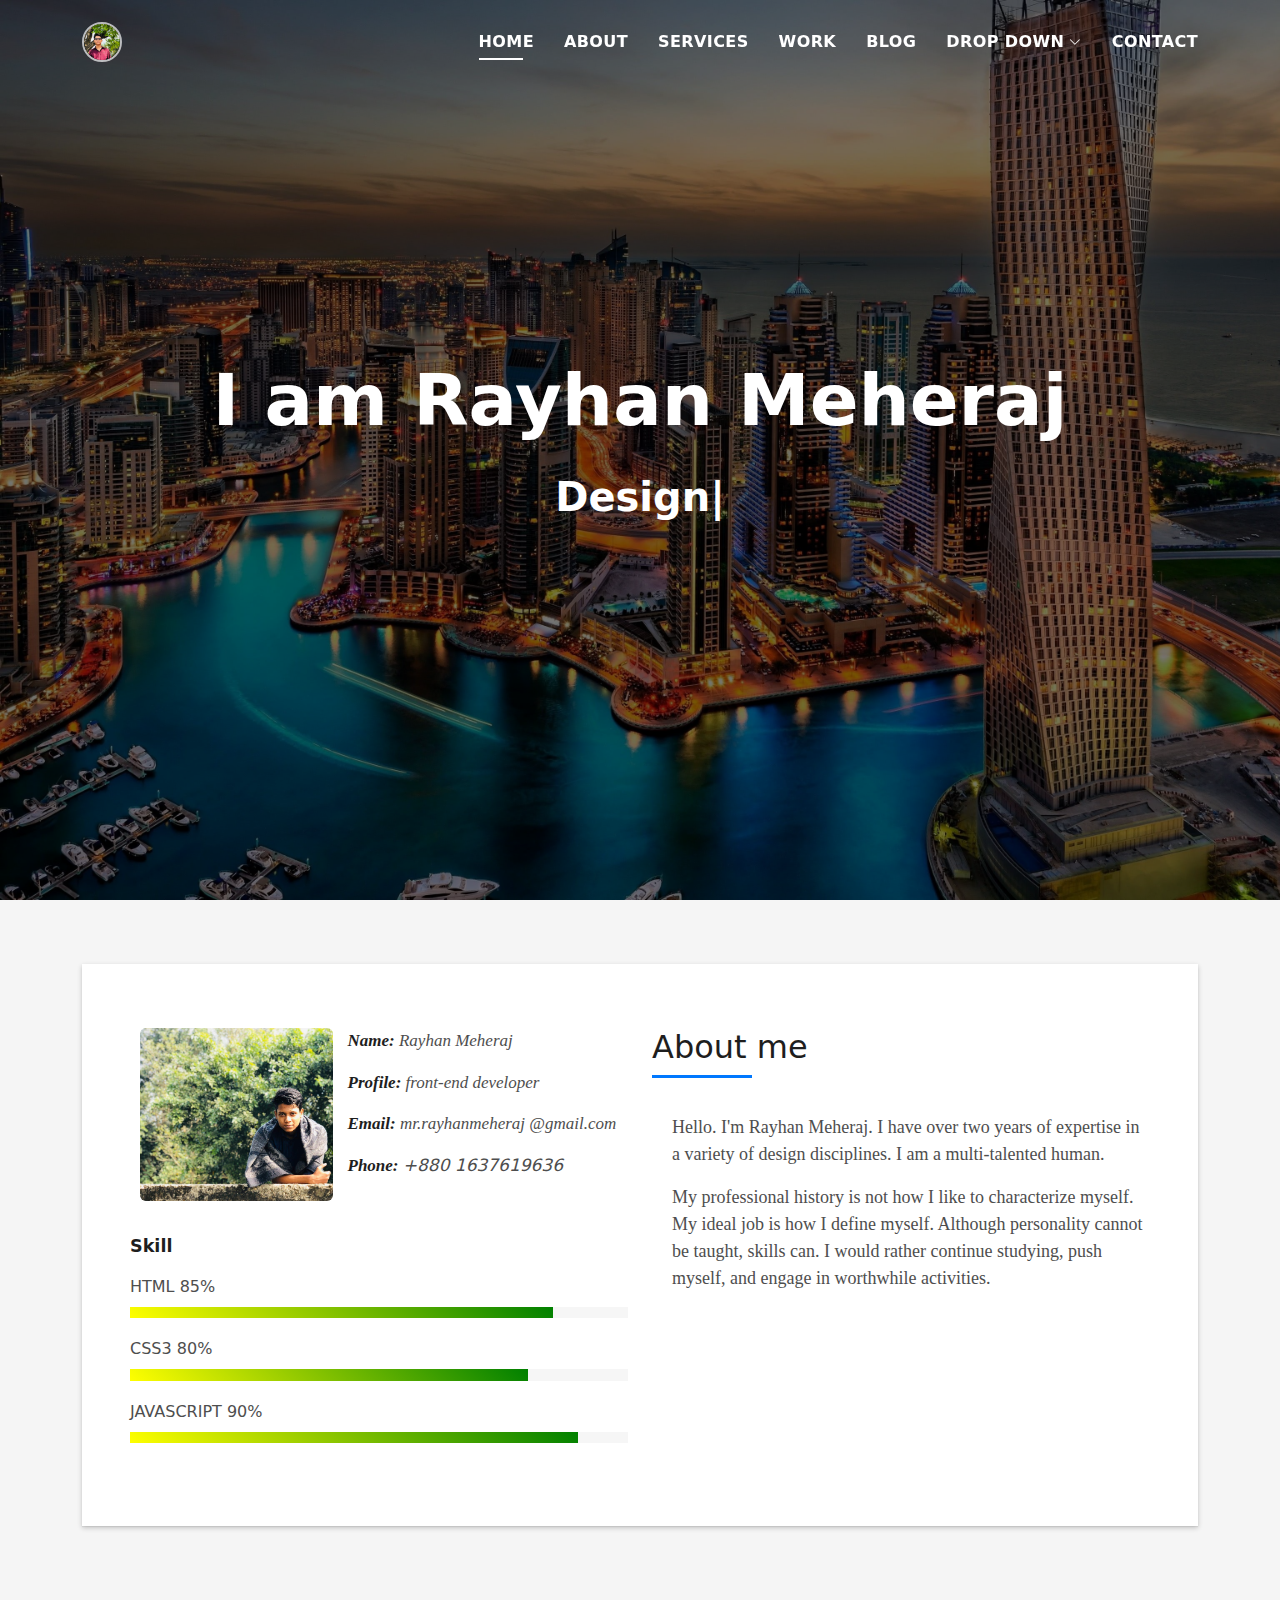
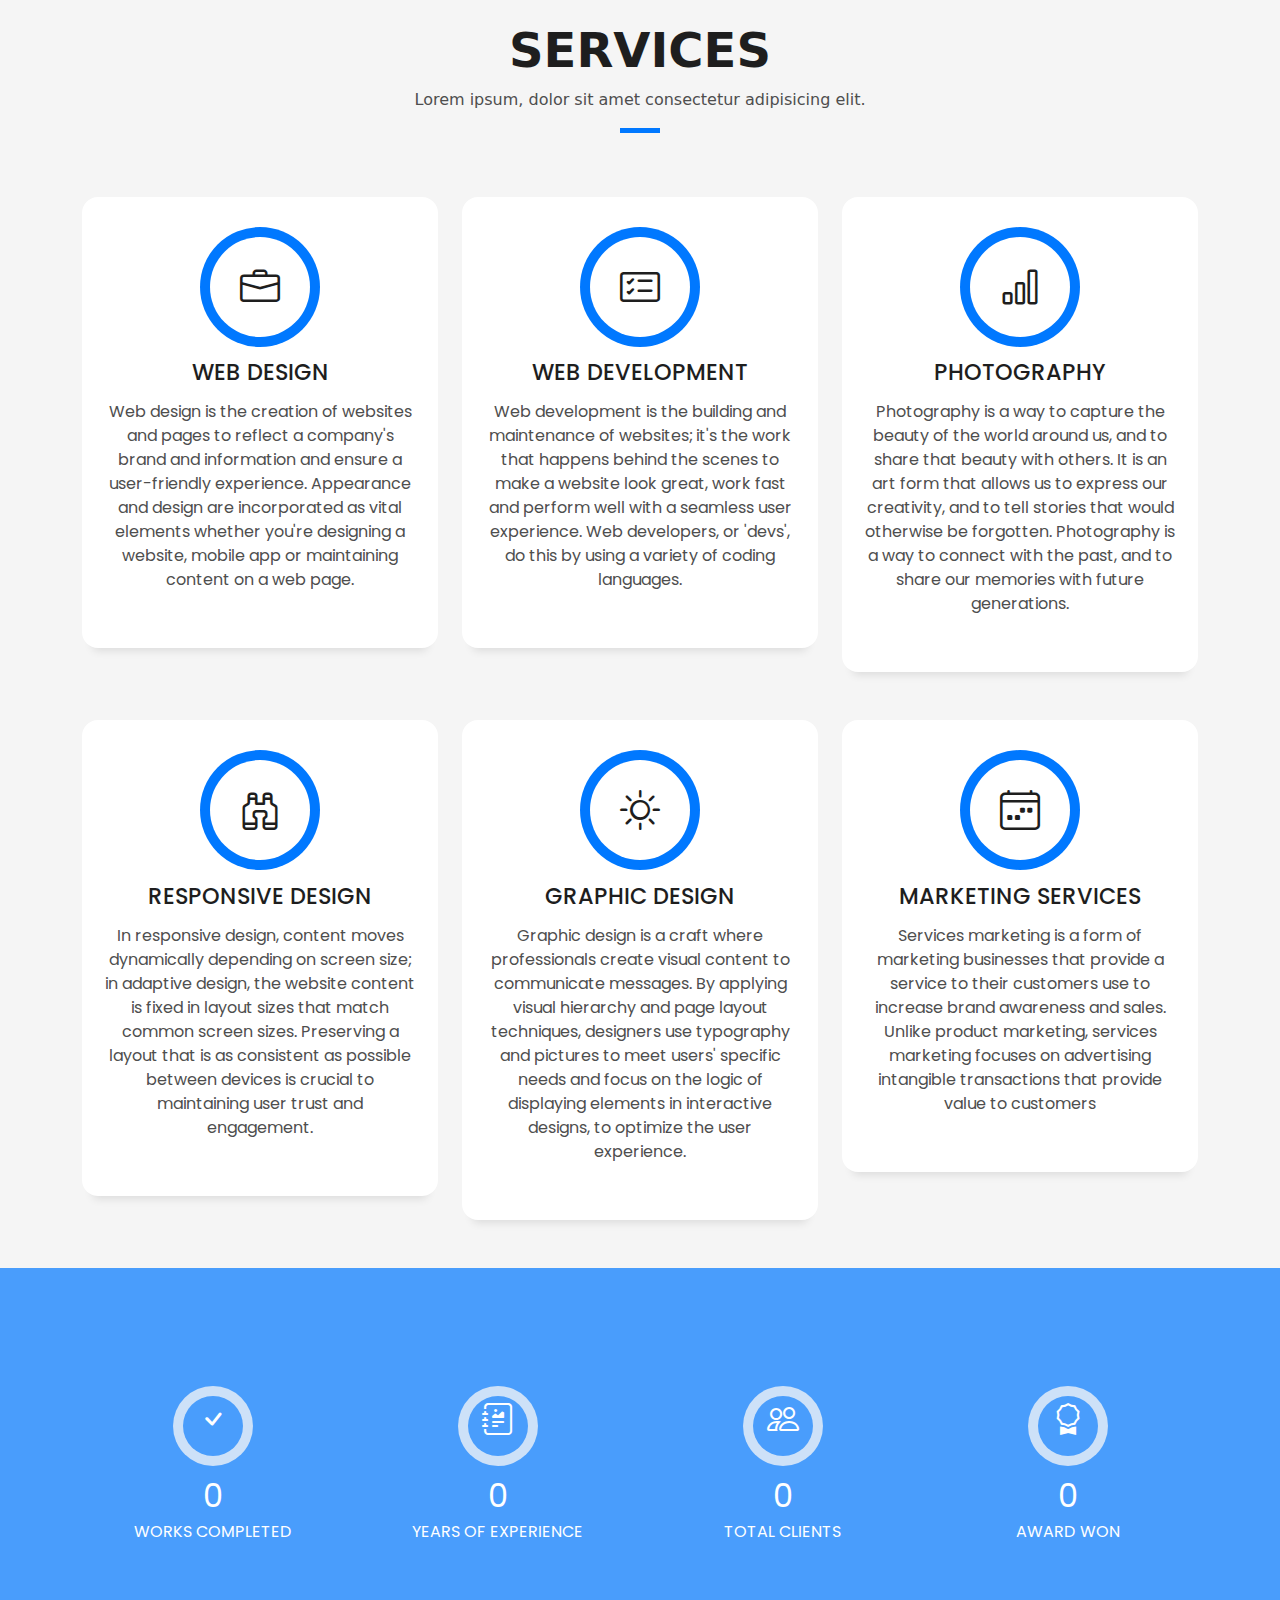
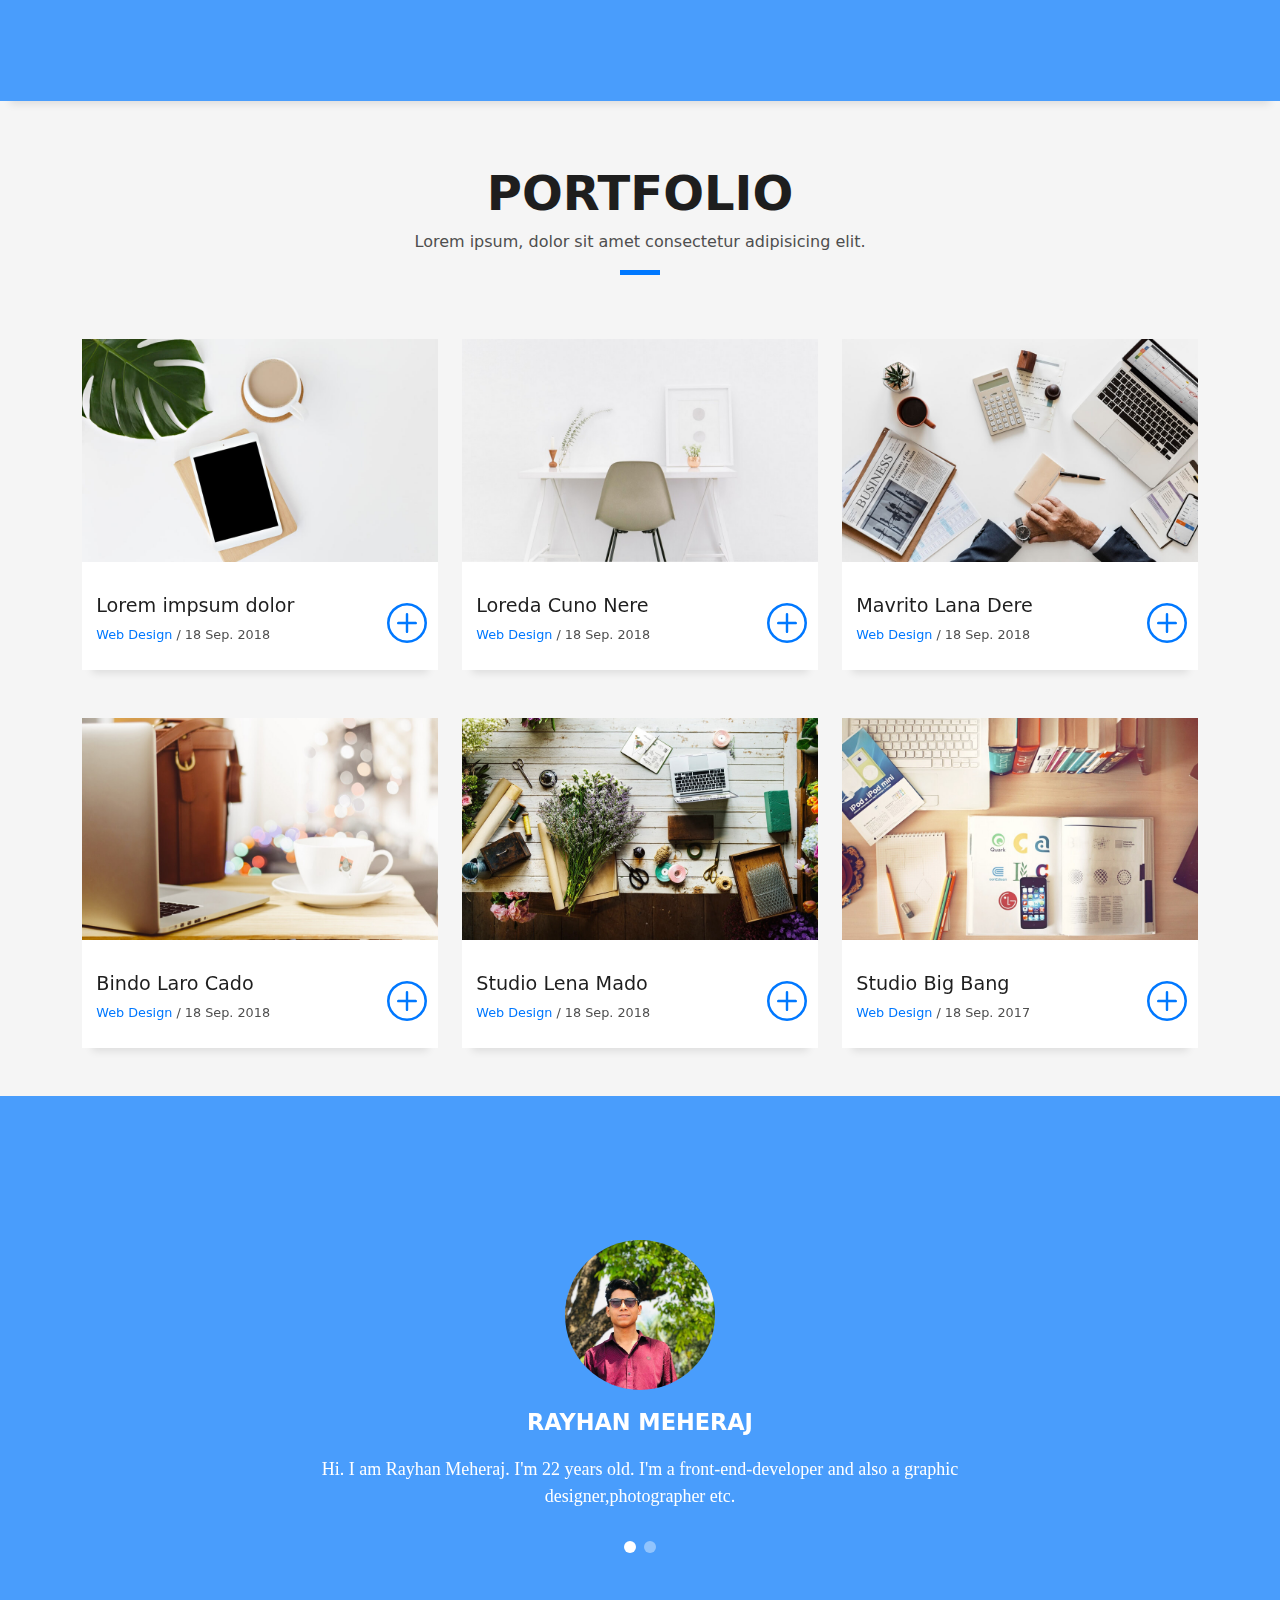
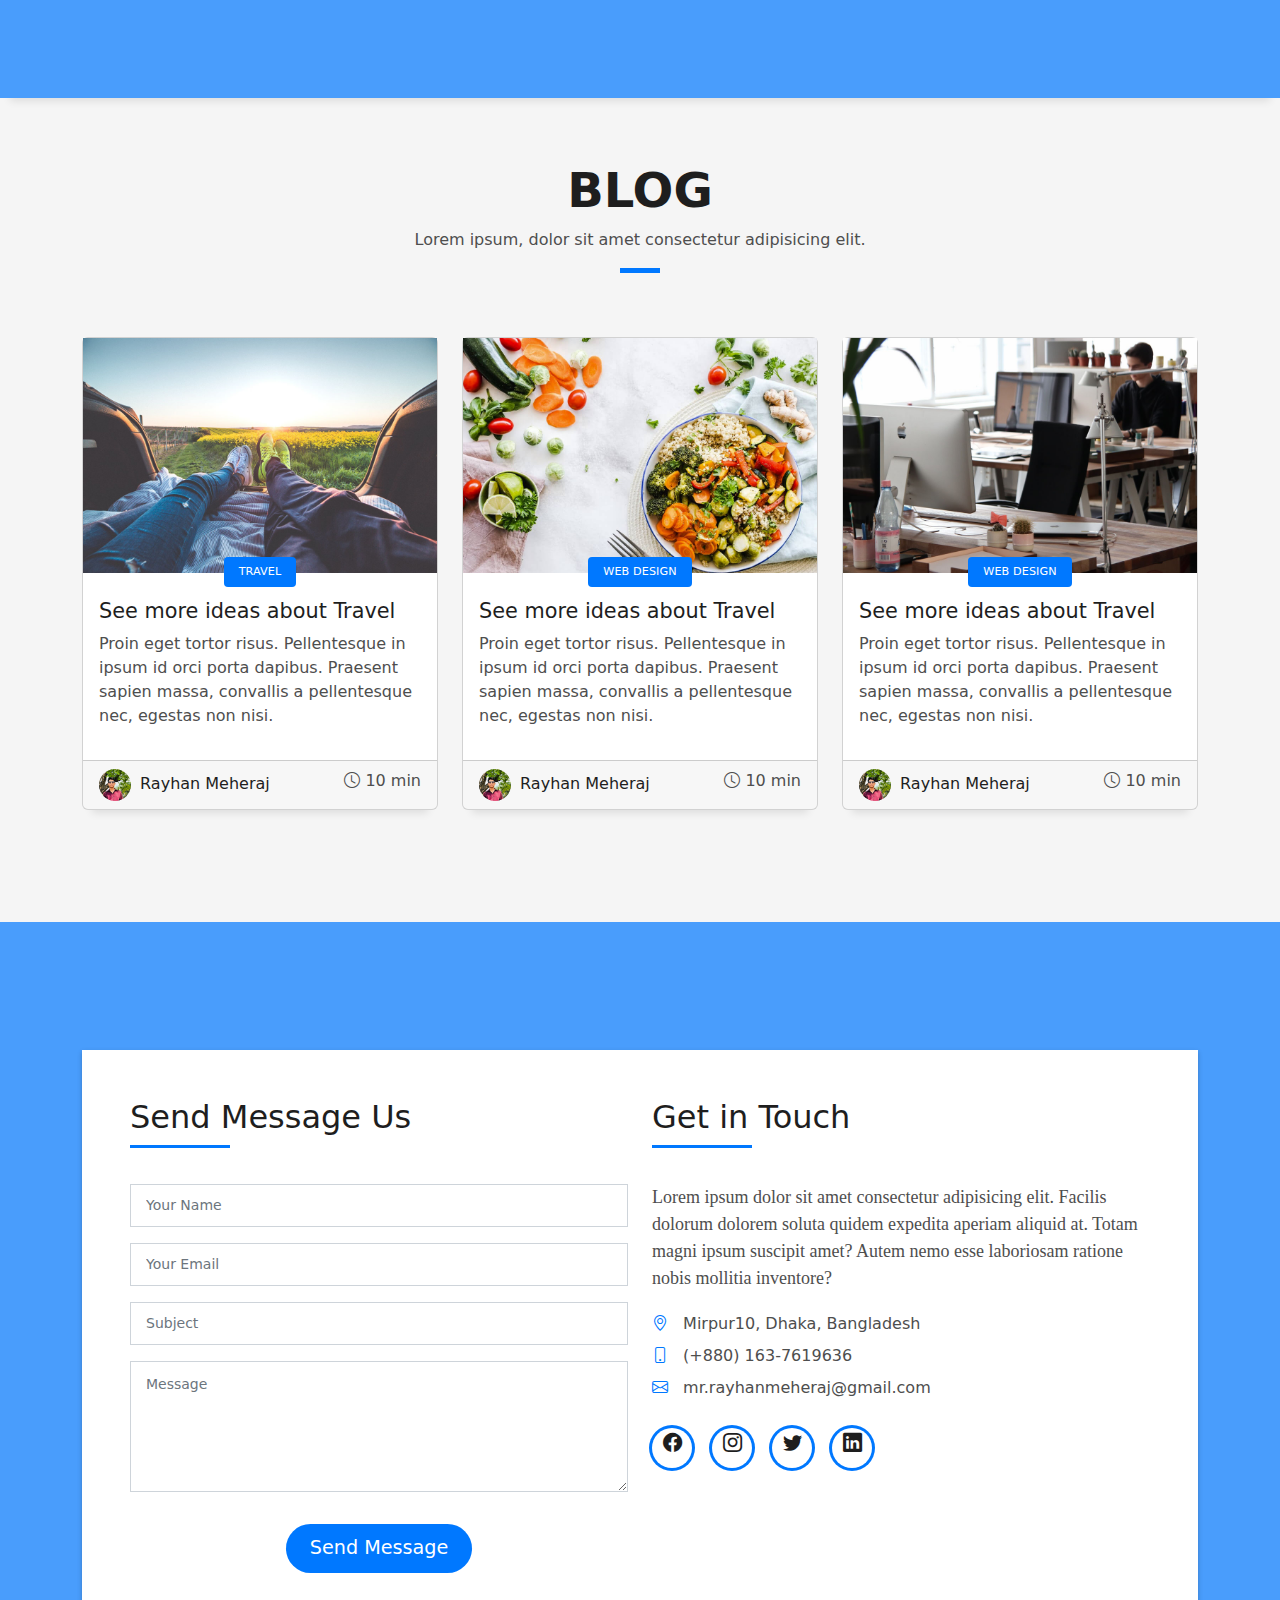
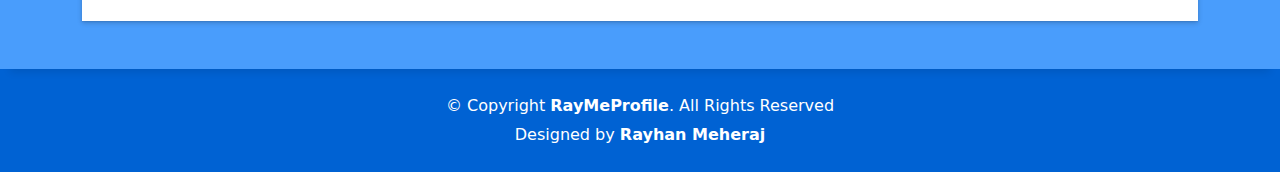
<file: index.html>
<!DOCTYPE html>
<html lang="en">
  <head>
    <meta charset="utf-8" />
    <meta content="width=device-width, initial-scale=1.0" name="viewport" />

    <title>Rayhan Meheraj</title>
    <meta content="" name="description" />
    <meta content="" name="keywords" />

    <!-- Favicons -->
    <link href="assets/img/favicon.png" rel="icon" />
    <link href="assets/img/apple-touch-icon.png" rel="apple-touch-icon" />

    <!-- Vendor CSS Files -->
    <link
      href="assets/vendor/bootstrap/css/bootstrap.min.css"
      rel="stylesheet"
    />
    <link
      href="assets/vendor/bootstrap-icons/bootstrap-icons.css"
      rel="stylesheet"
    />
    <link
      href="assets/vendor/glightbox/css/glightbox.min.css"
      rel="stylesheet"
    />
    <link href="assets/vendor/swiper/swiper-bundle.min.css" rel="stylesheet" />

    <!-- Template Main CSS File -->
    <link href="assets/css/style.css" rel="stylesheet" />

    <!-- =======================================================
  * Template Name: DevFolio - v4.9.1
  * Template URL: https://bootstrapmade.com/devfolio-bootstrap-portfolio-html-template/
  * Author: BootstrapMade.com
  * License: https://bootstrapmade.com/license/
  ======================================================== -->
  </head>

  <body>
    <!-- ======= Header ======= -->
    <header id="header" class="fixed-top">
      <div class="container d-flex align-items-center justify-content-between">
        <h1 class="logo">
          <a href="index.html"
            ><img src="assets/img/raypng.png" class="logo-myself" alt=""
          /></a>
        </h1>
        <!-- Uncomment below if you prefer to use an image logo -->
        <!-- <a href="index.html" class="logo"><img src="assets/img/logo.png" alt="" class="img-fluid"></a>-->

        <nav id="navbar" class="navbar">
          <ul>
            <li><a class="nav-link scrollto active" href="#hero">Home</a></li>
            <li><a class="nav-link scrollto" href="#about">About</a></li>
            <li><a class="nav-link scrollto" href="#services">Services</a></li>
            <li><a class="nav-link scrollto" href="#work">Work</a></li>
            <li><a class="nav-link scrollto" href="#blog">Blog</a></li>
            <li class="dropdown">
              <a href="#"
                ><span>Drop Down</span> <i class="bi bi-chevron-down"></i
              ></a>
              <ul>
                <li><a href="#">Drop Down 1</a></li>
                <li class="dropdown">
                  <a href="#"
                    ><span>Deep Drop Down</span>
                    <i class="bi bi-chevron-right"></i
                  ></a>
                  <ul>
                    <li><a href="#">Deep Drop Down 1</a></li>
                    <li><a href="#">Deep Drop Down 2</a></li>
                    <li><a href="#">Deep Drop Down 3</a></li>
                    <li><a href="#">Deep Drop Down 4</a></li>
                    <li><a href="#">Deep Drop Down 5</a></li>
                  </ul>
                </li>
                <li><a href="#">Drop Down 2</a></li>
                <li><a href="#">Drop Down 3</a></li>
                <li><a href="#">Drop Down 4</a></li>
              </ul>
            </li>
            <li><a class="nav-link scrollto" href="#contact">Contact</a></li>
          </ul>
          <i class="bi bi-list mobile-nav-toggle"></i>
        </nav>
        <!-- .navbar -->
      </div>
    </header>
    <!-- End Header -->

    <!-- ======= Hero Section ======= -->
    <div
      id="hero"
      class="hero route bg-image"
      style="background-image: url(assets/img/dubai.jpg)"
    >
      <div class="overlay-itro"></div>
      <div class="hero-content display-table">
        <div class="table-cell">
          <div class="container">
            <!--<p class="display-6 color-d">Hello, world!</p>-->
            <h1 class="hero-title mb-4">I am Rayhan Meheraj</h1>
            <p class="hero-subtitle">
              <span
                class="typed"
                data-typed-items="Designer, Developer, Freelancer, Photographer"
              ></span>
            </p>
            <!-- <p class="pt-3"><a class="btn btn-primary btn js-scroll px-4" href="#about" role="button">Learn More</a></p> -->
          </div>
        </div>
      </div>
    </div>
    <!-- End Hero Section -->

    <main id="main">
      <!-- ======= About Section ======= -->
      <section id="about" class="about-mf sect-pt4 route">
        <div class="container">
          <div class="row">
            <div class="col-sm-12">
              <div class="box-shadow-full">
                <div class="row">
                  <div class="col-md-6">
                    <div class="row">
                      <div class="col-sm-6 col-md-5">
                        <div class="about-img">
                          <img
                            src="assets/img/rayjpg2.jpg"
                            class="img-fluid rounded b-shadow-a"
                            alt=""
                          />
                        </div>
                      </div>
                      <div class="col-sm-6 col-md-7">
                        <div class="about-info">
                          <p>
                            <span
                              class="title-s"
                              style="
                                font-size: 17px;
                                font-style: oblique;
                                font-family: Georgia, 'Times New Roman', Times,
                                  serif;
                              "
                              >Name:
                            </span>
                            <span
                              style="
                                font-size: 17px;
                                font-style: oblique;
                                font-family: Georgia, 'Times New Roman', Times,
                                  serif;
                              "
                              >Rayhan Meheraj</span
                            >
                          </p>
                          <p>
                            <span
                              class="title-s"
                              style="
                                font-size: 17px;
                                font-style: oblique;
                                font-family: Georgia, 'Times New Roman', Times,
                                  serif;
                              "
                              >Profile:
                            </span>
                            <span
                              style="
                                font-size: 17px;
                                font-style: oblique;
                                font-family: Georgia, 'Times New Roman', Times,
                                  serif;
                              "
                              >front-end developer</span
                            >
                          </p>
                          <p>
                            <span
                              class="title-s"
                              style="
                                font-size: 17px;
                                font-style: oblique;
                                font-family: Georgia, 'Times New Roman', Times,
                                  serif;
                              "
                              >Email:
                            </span>
                            <span
                              style="
                                font-size: 17px;
                                font-style: oblique;
                                font-family: Georgia, 'Times New Roman', Times,
                                  serif;
                              "
                              >mr.rayhanmeheraj @gmail.com</span
                            >
                          </p>
                          <p>
                            <span
                              class="title-s"
                              style="
                                font-size: 17px;
                                font-style: oblique;
                                font-family: Georgia, 'Times New Roman', Times,
                                  serif;
                              "
                              >Phone:
                            </span>
                            <span style="font-size: 17px; font-style: oblique"
                              >+880 1637619636</span
                            >
                          </p>
                        </div>
                      </div>
                    </div>
                    <div class="skill-mf">
                      <p class="title-s">Skill</p>
                      <span>HTML</span> <span class="pull-right">85%</span>
                      <div class="progress">
                        <div
                          class="progress-bar"
                          role="progressbar"
                          style="width: 85%"
                          aria-valuenow="85"
                          aria-valuemin="0"
                          aria-valuemax="100"
                        ></div>
                      </div>
                      <span>CSS3</span> <span class="pull-right">80%</span>
                      <div class="progress">
                        <div
                          class="progress-bar2"
                          role="progressbar"
                          style="width: 80%"
                          aria-valuenow="80"
                          aria-valuemin="0"
                          aria-valuemax="100"
                        ></div>
                      </div>
                      <!-- <span>PHP</span> <span class="pull-right">50%</span>
                    <div class="progress">
                      <div class="progress-bar" role="progressbar" style="width: 50%" aria-valuenow="50" aria-valuemin="0" aria-valuemax="100"></div>
                    </div> -->
                      <span>JAVASCRIPT</span>
                      <span class="pull-right">90%</span>
                      <div class="progress">
                        <div
                          class="progress-bar3"
                          role="progressbar"
                          style="width: 90%"
                          aria-valuenow="90"
                          aria-valuemin="0"
                          aria-valuemax="100"
                        ></div>
                      </div>
                    </div>
                  </div>
                  <div class="col-md-6">
                    <div class="about-me pt-4 pt-md-0">
                      <div class="title-box-2">
                        <h5 class="title-left">About me</h5>
                      </div>
                      <div class="aboutMe">
                        <p class="lead">
                          Hello. I'm Rayhan Meheraj. I have over two years of
                          expertise in a variety of design disciplines. I am a
                          multi-talented human.
                        </p>
                        <p class="lead">
                          My professional history is not how I like to
                          characterize myself. My ideal job is how I define
                          myself. Although personality cannot be taught, skills
                          can. I would rather continue studying, push myself,
                          and engage in worthwhile activities.
                        </p>
                        <p class="lead"></p>
                      </div>
                      <!--aboutMe div-->
                    </div>
                  </div>
                </div>
              </div>
            </div>
          </div>
        </div>
      </section>
      <!-- End About Section -->

      <!-- ======= Services Section ======= -->
      <section id="services" class="services-mf pt-5 route">
        <div class="container">
          <div class="row">
            <div class="col-sm-12">
              <div class="title-box text-center">
                <h3 class="title-a">Services</h3>
                <p class="subtitle-a">
                  Lorem ipsum, dolor sit amet consectetur adipisicing elit.
                </p>
                <div class="line-mf"></div>
              </div>
            </div>
          </div>
          <div class="row">
            <div class="col-md-4">
              <div class="service-box">
                <div class="service-ico">
                  <span class="ico-circle"
                    ><i class="bi bi-briefcase"></i
                  ></span>
                </div>
                <div class="service-content">
                  <h2 class="s-title">Web Design</h2>
                  <p
                    class="s-description text-center"
                    style="text-align: justify"
                  >
                    Web design is the creation of websites and pages to reflect
                    a company's brand and information and ensure a user-friendly
                    experience. Appearance and design are incorporated as vital
                    elements whether you're designing a website, mobile app or
                    maintaining content on a web page.
                  </p>
                </div>
              </div>
            </div>
            <div class="col-md-4">
              <div class="service-box">
                <div class="service-ico">
                  <span class="ico-circle"
                    ><i class="bi bi-card-checklist"></i
                  ></span>
                </div>
                <div class="service-content">
                  <h2 class="s-title">Web Development</h2>
                  <p
                    class="s-description text-center"
                    style="text-align: justify"
                  >
                    Web development is the building and maintenance of websites;
                    it's the work that happens behind the scenes to make a
                    website look great, work fast and perform well with a
                    seamless user experience. Web developers, or 'devs', do this
                    by using a variety of coding languages.
                  </p>
                </div>
              </div>
            </div>
            <div class="col-md-4">
              <div class="service-box">
                <div class="service-ico">
                  <span class="ico-circle"
                    ><i class="bi bi-bar-chart"></i
                  ></span>
                </div>
                <div class="service-content">
                  <h2 class="s-title">Photography</h2>
                  <p
                    class="s-description text-center"
                    style="text-align: justify"
                  >
                    Photography is a way to capture the beauty of the world
                    around us, and to share that beauty with others. It is an
                    art form that allows us to express our creativity, and to
                    tell stories that would otherwise be forgotten. Photography
                    is a way to connect with the past, and to share our memories
                    with future generations.
                  </p>
                </div>
              </div>
            </div>
            <div class="col-md-4">
              <div class="service-box">
                <div class="service-ico">
                  <span class="ico-circle"
                    ><i class="bi bi-binoculars"></i
                  ></span>
                </div>
                <div class="service-content">
                  <h2 class="s-title">Responsive Design</h2>
                  <p
                    class="s-description text-center"
                    style="text-align: justify"
                  >
                    In responsive design, content moves dynamically depending on
                    screen size; in adaptive design, the website content is
                    fixed in layout sizes that match common screen sizes.
                    Preserving a layout that is as consistent as possible
                    between devices is crucial to maintaining user trust and
                    engagement.
                  </p>
                </div>
              </div>
            </div>
            <div class="col-md-4">
              <div class="service-box">
                <div class="service-ico">
                  <span class="ico-circle"
                    ><i class="bi bi-brightness-high"></i
                  ></span>
                </div>
                <div class="service-content">
                  <h2 class="s-title">Graphic Design</h2>
                  <p
                    class="s-description text-center"
                    style="text-align: justify"
                  >
                    Graphic design is a craft where professionals create visual
                    content to communicate messages. By applying visual
                    hierarchy and page layout techniques, designers use
                    typography and pictures to meet users' specific needs and
                    focus on the logic of displaying elements in interactive
                    designs, to optimize the user experience.
                  </p>
                </div>
              </div>
            </div>
            <div class="col-md-4">
              <div class="service-box">
                <div class="service-ico">
                  <span class="ico-circle"
                    ><i class="bi bi-calendar4-week"></i
                  ></span>
                </div>
                <div class="service-content">
                  <h2 class="s-title">Marketing Services</h2>
                  <p
                    class="s-description text-center"
                    style="text-align: justify"
                  >
                    Services marketing is a form of marketing businesses that
                    provide a service to their customers use to increase brand
                    awareness and sales. Unlike product marketing, services
                    marketing focuses on advertising intangible transactions
                    that provide value to customers
                  </p>
                </div>
              </div>
            </div>
          </div>
        </div>
      </section>
      <!-- End Services Section -->

      <!-- ======= Counter Section ======= -->
      <div
        class="section-counter paralax-mf bg-image"
        style="background-image: url(assets/img/counters-bg.jpg)"
      >
        <div class="overlay-mf"></div>
        <div class="container position-relative">
          <div class="row">
            <div class="col-sm-3 col-lg-3">
              <div class="counter-box counter-box pt-4 pt-md-0">
                <div class="counter-ico">
                  <span class="ico-circle"><i class="bi bi-check"></i></span>
                </div>
                <div class="counter-num">
                  <p
                    data-purecounter-start="0"
                    data-purecounter-end="450"
                    data-purecounter-duration="1"
                    class="counter purecounter"
                  ></p>
                  <span class="counter-text">WORKS COMPLETED</span>
                </div>
              </div>
            </div>
            <div class="col-sm-3 col-lg-3">
              <div class="counter-box pt-4 pt-md-0">
                <div class="counter-ico">
                  <span class="ico-circle"
                    ><i class="bi bi-journal-richtext"></i
                  ></span>
                </div>
                <div class="counter-num">
                  <p
                    data-purecounter-start="0"
                    data-purecounter-end="25"
                    data-purecounter-duration="1"
                    class="counter purecounter"
                  ></p>
                  <span class="counter-text">YEARS OF EXPERIENCE</span>
                </div>
              </div>
            </div>
            <div class="col-sm-3 col-lg-3">
              <div class="counter-box pt-4 pt-md-0">
                <div class="counter-ico">
                  <span class="ico-circle"><i class="bi bi-people"></i></span>
                </div>
                <div class="counter-num">
                  <p
                    data-purecounter-start="0"
                    data-purecounter-end="550"
                    data-purecounter-duration="1"
                    class="counter purecounter"
                  ></p>
                  <span class="counter-text">TOTAL CLIENTS</span>
                </div>
              </div>
            </div>
            <div class="col-sm-3 col-lg-3">
              <div class="counter-box pt-4 pt-md-0">
                <div class="counter-ico">
                  <span class="ico-circle"><i class="bi bi-award"></i></span>
                </div>
                <div class="counter-num">
                  <p
                    data-purecounter-start="0"
                    data-purecounter-end="48"
                    data-purecounter-duration="1"
                    class="counter purecounter"
                  ></p>
                  <span class="counter-text">AWARD WON</span>
                </div>
              </div>
            </div>
          </div>
        </div>
      </div>
      <!-- End Counter Section -->

      <!-- ======= Portfolio Section ======= -->
      <section id="work" class="portfolio-mf sect-pt4 route">
        <div class="container">
          <div class="row">
            <div class="col-sm-12">
              <div class="title-box text-center">
                <h3 class="title-a">Portfolio</h3>
                <p class="subtitle-a">
                  Lorem ipsum, dolor sit amet consectetur adipisicing elit.
                </p>
                <div class="line-mf"></div>
              </div>
            </div>
          </div>
          <div class="row">
            <div class="col-md-4">
              <div class="work-box">
                <a
                  href="assets/img/work-1.jpg"
                  data-gallery="portfolioGallery"
                  class="portfolio-lightbox"
                >
                  <div class="work-img">
                    <img src="assets/img/work-1.jpg" alt="" class="img-fluid" />
                  </div>
                </a>
                <div class="work-content">
                  <div class="row">
                    <div class="col-sm-8">
                      <h2 class="w-title">Lorem impsum dolor</h2>
                      <div class="w-more">
                        <span class="w-ctegory">Web Design</span> /
                        <span class="w-date">18 Sep. 2018</span>
                      </div>
                    </div>
                    <div class="col-sm-4">
                      <div class="w-like">
                        <a href="portfolio-details.html">
                          <span class="bi bi-plus-circle"></span
                        ></a>
                      </div>
                    </div>
                  </div>
                </div>
              </div>
            </div>
            <div class="col-md-4">
              <div class="work-box">
                <a
                  href="assets/img/work-2.jpg"
                  data-gallery="portfolioGallery"
                  class="portfolio-lightbox"
                >
                  <div class="work-img">
                    <img src="assets/img/work-2.jpg" alt="" class="img-fluid" />
                  </div>
                </a>
                <div class="work-content">
                  <div class="row">
                    <div class="col-sm-8">
                      <h2 class="w-title">Loreda Cuno Nere</h2>
                      <div class="w-more">
                        <span class="w-ctegory">Web Design</span> /
                        <span class="w-date">18 Sep. 2018</span>
                      </div>
                    </div>
                    <div class="col-sm-4">
                      <div class="w-like">
                        <a href="portfolio-details.html">
                          <span class="bi bi-plus-circle"></span
                        ></a>
                      </div>
                    </div>
                  </div>
                </div>
              </div>
            </div>
            <div class="col-md-4">
              <div class="work-box">
                <a
                  href="assets/img/work-3.jpg"
                  data-gallery="portfolioGallery"
                  class="portfolio-lightbox"
                >
                  <div class="work-img">
                    <img src="assets/img/work-3.jpg" alt="" class="img-fluid" />
                  </div>
                </a>
                <div class="work-content">
                  <div class="row">
                    <div class="col-sm-8">
                      <h2 class="w-title">Mavrito Lana Dere</h2>
                      <div class="w-more">
                        <span class="w-ctegory">Web Design</span> /
                        <span class="w-date">18 Sep. 2018</span>
                      </div>
                    </div>
                    <div class="col-sm-4">
                      <div class="w-like">
                        <a href="portfolio-details.html">
                          <span class="bi bi-plus-circle"></span
                        ></a>
                      </div>
                    </div>
                  </div>
                </div>
              </div>
            </div>
            <div class="col-md-4">
              <div class="work-box">
                <a
                  href="assets/img/work-4.jpg"
                  data-gallery="portfolioGallery"
                  class="portfolio-lightbox"
                >
                  <div class="work-img">
                    <img src="assets/img/work-4.jpg" alt="" class="img-fluid" />
                  </div>
                </a>
                <div class="work-content">
                  <div class="row">
                    <div class="col-sm-8">
                      <h2 class="w-title">Bindo Laro Cado</h2>
                      <div class="w-more">
                        <span class="w-ctegory">Web Design</span> /
                        <span class="w-date">18 Sep. 2018</span>
                      </div>
                    </div>
                    <div class="col-sm-4">
                      <div class="w-like">
                        <a href="portfolio-details.html">
                          <span class="bi bi-plus-circle"></span
                        ></a>
                      </div>
                    </div>
                  </div>
                </div>
              </div>
            </div>
            <div class="col-md-4">
              <div class="work-box">
                <a
                  href="assets/img/work-5.jpg"
                  data-gallery="portfolioGallery"
                  class="portfolio-lightbox"
                >
                  <div class="work-img">
                    <img src="assets/img/work-5.jpg" alt="" class="img-fluid" />
                  </div>
                </a>
                <div class="work-content">
                  <div class="row">
                    <div class="col-sm-8">
                      <h2 class="w-title">Studio Lena Mado</h2>
                      <div class="w-more">
                        <span class="w-ctegory">Web Design</span> /
                        <span class="w-date">18 Sep. 2018</span>
                      </div>
                    </div>
                    <div class="col-sm-4">
                      <div class="w-like">
                        <a href="portfolio-details.html">
                          <span class="bi bi-plus-circle"></span
                        ></a>
                      </div>
                    </div>
                  </div>
                </div>
              </div>
            </div>
            <div class="col-md-4">
              <div class="work-box">
                <a
                  href="assets/img/work-6.jpg"
                  data-gallery="portfolioGallery"
                  class="portfolio-lightbox"
                >
                  <div class="work-img">
                    <img src="assets/img/work-6.jpg" alt="" class="img-fluid" />
                  </div>
                </a>
                <div class="work-content">
                  <div class="row">
                    <div class="col-sm-8">
                      <h2 class="w-title">Studio Big Bang</h2>
                      <div class="w-more">
                        <span class="w-ctegory">Web Design</span> /
                        <span class="w-date">18 Sep. 2017</span>
                      </div>
                    </div>
                    <div class="col-sm-4">
                      <div class="w-like">
                        <a href="portfolio-details.html">
                          <span class="bi bi-plus-circle"></span
                        ></a>
                      </div>
                    </div>
                  </div>
                </div>
              </div>
            </div>
          </div>
        </div>
      </section>
      <!-- End Portfolio Section -->

      <!-- ======= Testimonials Section ======= -->
      <div
        class="testimonials paralax-mf bg-image"
        style="background-image: url(assets/img/overlay-bg.jpg)"
      >
        <div class="overlay-mf"></div>
        <div class="container">
          <div class="row">
            <div class="col-md-12">
              <div
                class="testimonials-slider swiper"
                data-aos="fade-up"
                data-aos-delay="100"
              >
                <div class="swiper-wrapper">
                  <div class="swiper-slide">
                    <div class="testimonial-box">
                      <div class="author-test">
                        <img
                          src="assets/img/rayjpg.jpg"
                          alt=""
                          class="portfolioSwipePic"
                        />
                        <span class="author">Rayhan Meheraj</span>
                      </div>
                      <div class="content-test">
                        <p class="description lead">
                          Hi. I am Rayhan Meheraj. I'm 22 years old. I'm a front-end-developer and also a graphic designer,photographer etc. 
                        </p>
                      </div>
                    </div>
                  </div>
                  <!-- End testimonial item -->

                  <div class="swiper-slide">
                    <div class="testimonial-box">
                      <div class="author-test">
                        <img
                          src="assets/img/testimonial-4.jpg"
                          alt=""
                          class="rounded-circle b-shadow-a"
                        />
                        <span class="author">Marta Socrate</span>
                      </div>
                      <div class="content-test">
                        <p class="description lead">
                          Curabitur arcu erat, accumsan id imperdiet et,
                          porttitor at sem. Lorem ipsum dolor sit amet,
                          consectetur adipiscing elit.
                        </p>
                      </div>
                    </div>
                  </div>
                  <!-- End testimonial item -->
                </div>
                <div class="swiper-pagination"></div>
              </div>

              <!-- <div id="testimonial-mf" class="owl-carousel owl-theme">
          
        </div> -->
            </div>
          </div>
        </div>
      </div>
      <!-- End Testimonials Section -->

      <!-- ======= Blog Section ======= -->
      <section id="blog" class="blog-mf sect-pt4 route">
        <div class="container">
          <div class="row">
            <div class="col-sm-12">
              <div class="title-box text-center">
                <h3 class="title-a">Blog</h3>
                <p class="subtitle-a">
                  Lorem ipsum, dolor sit amet consectetur adipisicing elit.
                </p>
                <div class="line-mf"></div>
              </div>
            </div>
          </div>
          <div class="row">
            <div class="col-md-4">
              <div class="card card-blog">
                <div class="card-img">
                  <a href="blog-single.html"
                    ><img src="assets/img/post-1.jpg" alt="" class="img-fluid"
                  /></a>
                </div>
                <div class="card-body">
                  <div class="card-category-box">
                    <div class="card-category">
                      <h6 class="category">Travel</h6>
                    </div>
                  </div>
                  <h3 class="card-title">
                    <a href="blog-single.html">See more ideas about Travel</a>
                  </h3>
                  <p class="card-description">
                    Proin eget tortor risus. Pellentesque in ipsum id orci porta
                    dapibus. Praesent sapien massa, convallis a pellentesque
                    nec, egestas non nisi.
                  </p>
                </div>
                <div class="card-footer">
                  <div class="post-author">
                    <a href="#">
                      <img
                        src="assets/img/rayjpg.jpg"
                        alt=""
                        class="avatar rounded-circle"
                      />
                      <span class="author">Rayhan Meheraj</span>
                    </a>
                  </div>
                  <div class="post-date">
                    <span class="bi bi-clock"></span> 10 min
                  </div>
                </div>
              </div>
            </div>
            <div class="col-md-4">
              <div class="card card-blog">
                <div class="card-img">
                  <a href="blog-single.html"
                    ><img src="assets/img/post-2.jpg" alt="" class="img-fluid"
                  /></a>
                </div>
                <div class="card-body">
                  <div class="card-category-box">
                    <div class="card-category">
                      <h6 class="category">Web Design</h6>
                    </div>
                  </div>
                  <h3 class="card-title">
                    <a href="blog-single.html">See more ideas about Travel</a>
                  </h3>
                  <p class="card-description">
                    Proin eget tortor risus. Pellentesque in ipsum id orci porta
                    dapibus. Praesent sapien massa, convallis a pellentesque
                    nec, egestas non nisi.
                  </p>
                </div>
                <div class="card-footer">
                  <div class="post-author">
                    <a href="#">
                      <img
                        src="assets/img/rayjpg.jpg"
                        alt=""
                        class="avatar rounded-circle"
                      />
                      <span class="author">Rayhan Meheraj</span>
                    </a>
                  </div>
                  <div class="post-date">
                    <span class="bi bi-clock"></span> 10 min
                  </div>
                </div>
              </div>
            </div>
            <div class="col-md-4">
              <div class="card card-blog">
                <div class="card-img">
                  <a href="blog-single.html"
                    ><img src="assets/img/post-3.jpg" alt="" class="img-fluid"
                  /></a>
                </div>
                <div class="card-body">
                  <div class="card-category-box">
                    <div class="card-category">
                      <h6 class="category">Web Design</h6>
                    </div>
                  </div>
                  <h3 class="card-title">
                    <a href="blog-single.html">See more ideas about Travel</a>
                  </h3>
                  <p class="card-description">
                    Proin eget tortor risus. Pellentesque in ipsum id orci porta
                    dapibus. Praesent sapien massa, convallis a pellentesque
                    nec, egestas non nisi.
                  </p>
                </div>
                <div class="card-footer">
                  <div class="post-author">
                    <a href="#">
                      <img
                        src="assets/img/rayjpg.jpg"
                        alt=""
                        class="avatar rounded-circle"
                      />
                      <span class="author">Rayhan Meheraj</span>
                    </a>
                  </div>
                  <div class="post-date">
                    <span class="bi bi-clock"></span> 10 min
                  </div>
                </div>
              </div>
            </div>
          </div>
        </div>
      </section>
      <!-- End Blog Section -->

      <!-- ======= Contact Section ======= -->
      <section
        id="contact"
        class="paralax-mf footer-paralax bg-image sect-mt4 route"
        style="background-image: url(assets/img/overlay-bg.jpg)"
      >
        <div class="overlay-mf"></div>
        <div class="container">
          <div class="row">
            <div class="col-sm-12">
              <div class="contact-mf">
                <div id="contact" class="box-shadow-full">
                  <div class="row">
                    <div class="col-md-6">
                      <div class="title-box-2">
                        <h5 class="title-left">Send Message Us</h5>
                      </div>
                      <div>
                        <form
                          action="forms/contact.php"
                          method="post"
                          role="form"
                          class="php-email-form"
                        >
                          <div class="row">
                            <div class="col-md-12 mb-3">
                              <div class="form-group">
                                <input
                                  type="text"
                                  name="name"
                                  class="form-control"
                                  id="name"
                                  placeholder="Your Name"
                                  required
                                />
                              </div>
                            </div>
                            <div class="col-md-12 mb-3">
                              <div class="form-group">
                                <input
                                  type="email"
                                  class="form-control"
                                  name="email"
                                  id="email"
                                  placeholder="Your Email"
                                  required
                                />
                              </div>
                            </div>
                            <div class="col-md-12 mb-3">
                              <div class="form-group">
                                <input
                                  type="text"
                                  class="form-control"
                                  name="subject"
                                  id="subject"
                                  placeholder="Subject"
                                  required
                                />
                              </div>
                            </div>
                            <div class="col-md-12">
                              <div class="form-group">
                                <textarea
                                  class="form-control"
                                  name="message"
                                  rows="5"
                                  placeholder="Message"
                                  required
                                ></textarea>
                              </div>
                            </div>
                            <div class="col-md-12 text-center my-3">
                              <div class="loading">Loading</div>
                              <div class="error-message"></div>
                              <div class="sent-message">
                                Your message has been sent. Thank you!
                              </div>
                            </div>
                            <div class="col-md-12 text-center">
                              <button
                                type="submit"
                                class="button button-a button-big button-rouded"
                              >
                                Send Message
                              </button>
                            </div>
                          </div>
                        </form>
                      </div>
                    </div>
                    <div class="col-md-6">
                      <div class="title-box-2 pt-4 pt-md-0">
                        <h5 class="title-left">Get in Touch</h5>
                      </div>
                      <div class="more-info">
                        <p class="lead">
                          Lorem ipsum dolor sit amet consectetur adipisicing
                          elit. Facilis dolorum dolorem soluta quidem expedita
                          aperiam aliquid at. Totam magni ipsum suscipit amet?
                          Autem nemo esse laboriosam ratione nobis mollitia
                          inventore?
                        </p>
                        <ul class="list-ico">
                          <li>
                            <span class="bi bi-geo-alt"></span> Mirpur10, Dhaka, Bangladesh
                          </li>
                          <li>
                            <span class="bi bi-phone"></span> (+880) 163-7619636
                          </li>
                          <li>
                            <span class="bi bi-envelope"></span>
                            mr.rayhanmeheraj@gmail.com
                          </li>
                        </ul>
                      </div>
                      <div class="socials">
                        <ul>
                          <li>
                            <a href="https://cutt.ly/w10LWgr"
                              ><span class="ico-circle"
                                ><i class="bi bi-facebook"></i></span
                            ></a>
                          </li>
                          <li>
                            <a href=""
                              ><span class="ico-circle"
                                ><i class="bi bi-instagram"></i></span
                            ></a>
                          </li>
                          <li>
                            <a href=""
                              ><span class="ico-circle"
                                ><i class="bi bi-twitter"></i></span
                            ></a>
                          </li>
                          <li>
                            <a href=""
                              ><span class="ico-circle"
                                ><i class="bi bi-linkedin"></i></span
                            ></a>
                          </li>
                        </ul>
                      </div>
                    </div>
                  </div>
                </div>
              </div>
            </div>
          </div>
        </div>
      </section>
      <!-- End Contact Section -->
    </main>
    <!-- End #main -->

    <!-- ======= Footer ======= -->
    <footer>
      <div class="container">
        <div class="row">
          <div class="col-sm-12">
            <div class="copyright-box">
              <p class="copyright">
                &copy; Copyright <strong>RayMeProfile</strong>. All Rights Reserved
              </p>
              <div class="credits">
                <!--
              All the links in the footer should remain intact.
              You can delete the links only if you purchased the pro version.
              Licensing information: https://bootstrapmade.com/license/
              Purchase the pro version with working PHP/AJAX contact form: https://bootstrapmade.com/buy/?theme=DevFolio
            -->
                Designed by
                <a href="https://cutt.ly/w10LWgr"><strong>Rayhan Meheraj</strong></a>
              </div>
            </div>
          </div>
        </div>
      </div>
    </footer>
    <!-- End  Footer -->

    <div id="preloader"></div>
    <a
      href="#"
      class="back-to-top d-flex align-items-center justify-content-center"
      ><i class="bi bi-arrow-up-short"></i
    ></a>

    <!-- Vendor JS Files -->
    <script src="assets/vendor/purecounter/purecounter_vanilla.js"></script>
    <script src="assets/vendor/bootstrap/js/bootstrap.bundle.min.js"></script>
    <script src="assets/vendor/glightbox/js/glightbox.min.js"></script>
    <script src="assets/vendor/swiper/swiper-bundle.min.js"></script>
    <script src="assets/vendor/typed.js/typed.min.js"></script>
    <script src="assets/vendor/php-email-form/validate.js"></script>

    <!-- Template Main JS File -->
    <script src="assets/js/main.js"></script>
  </body>
</html>
</file>
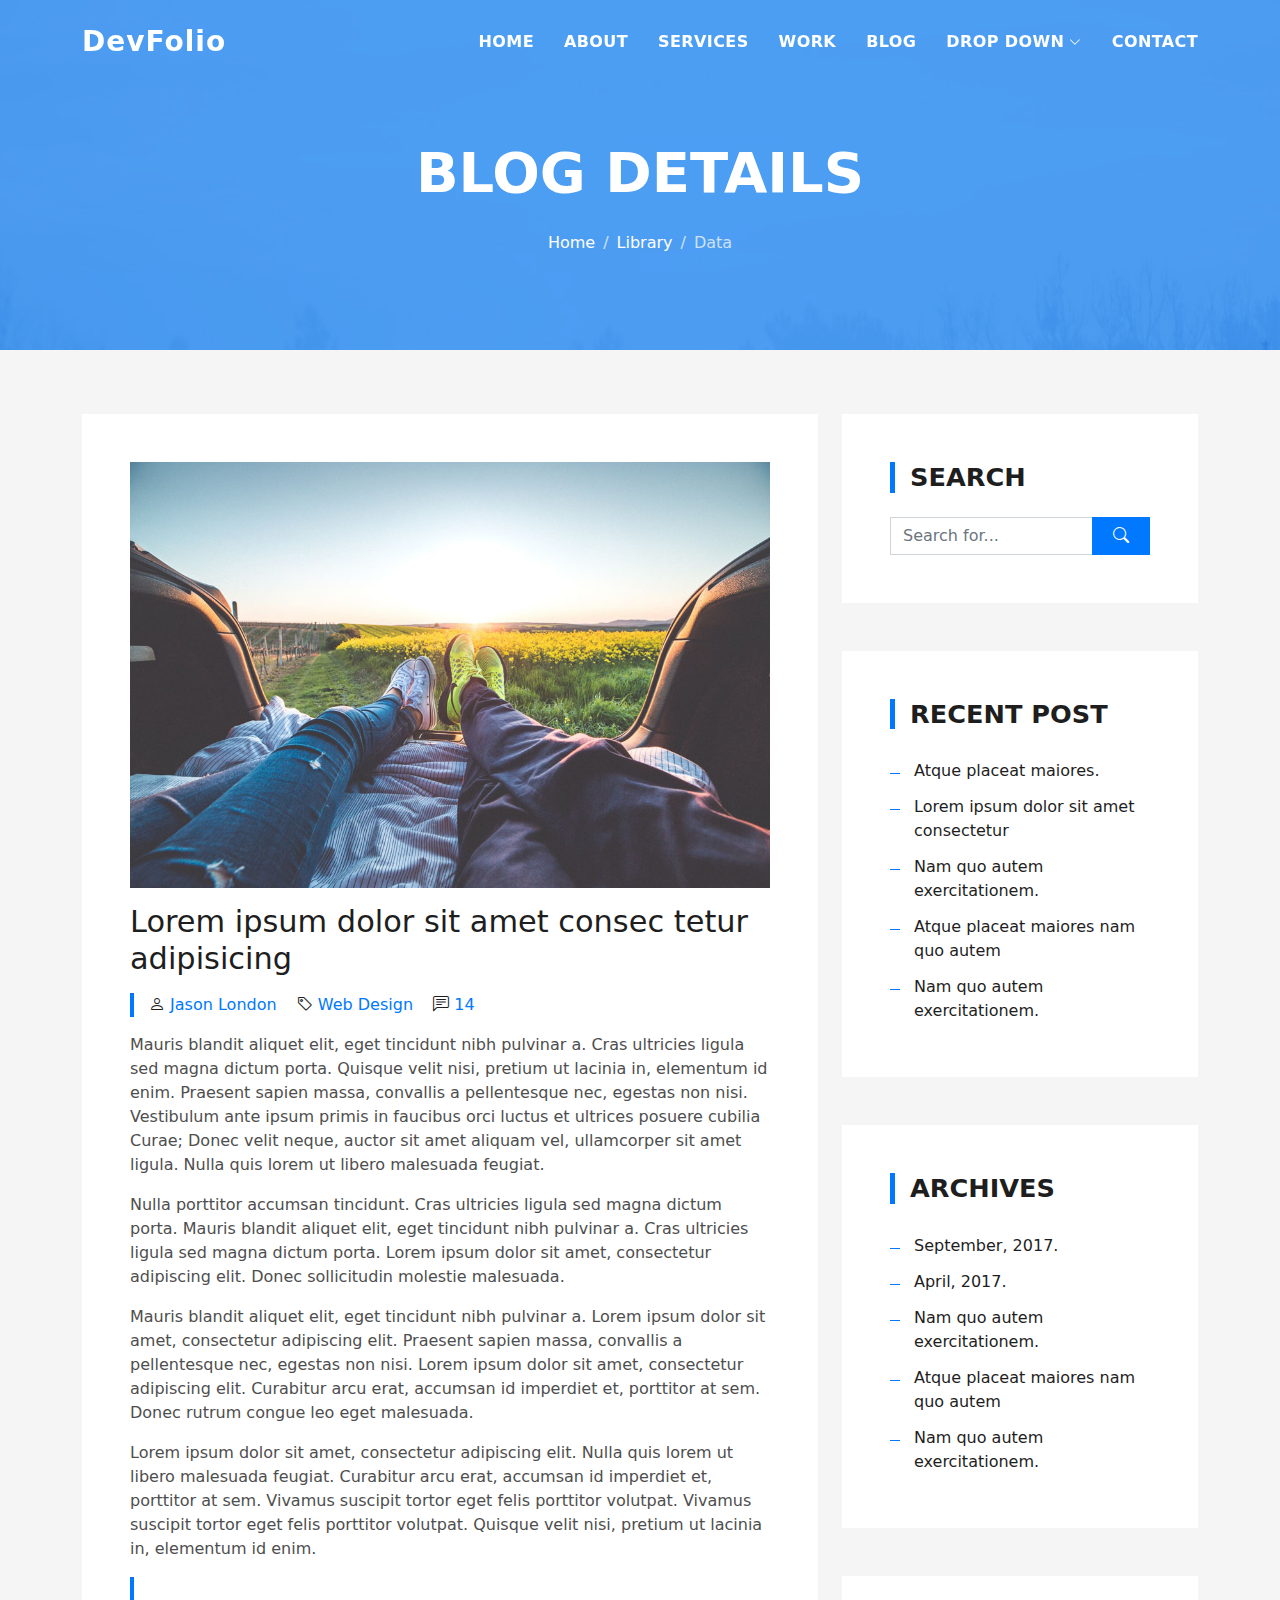
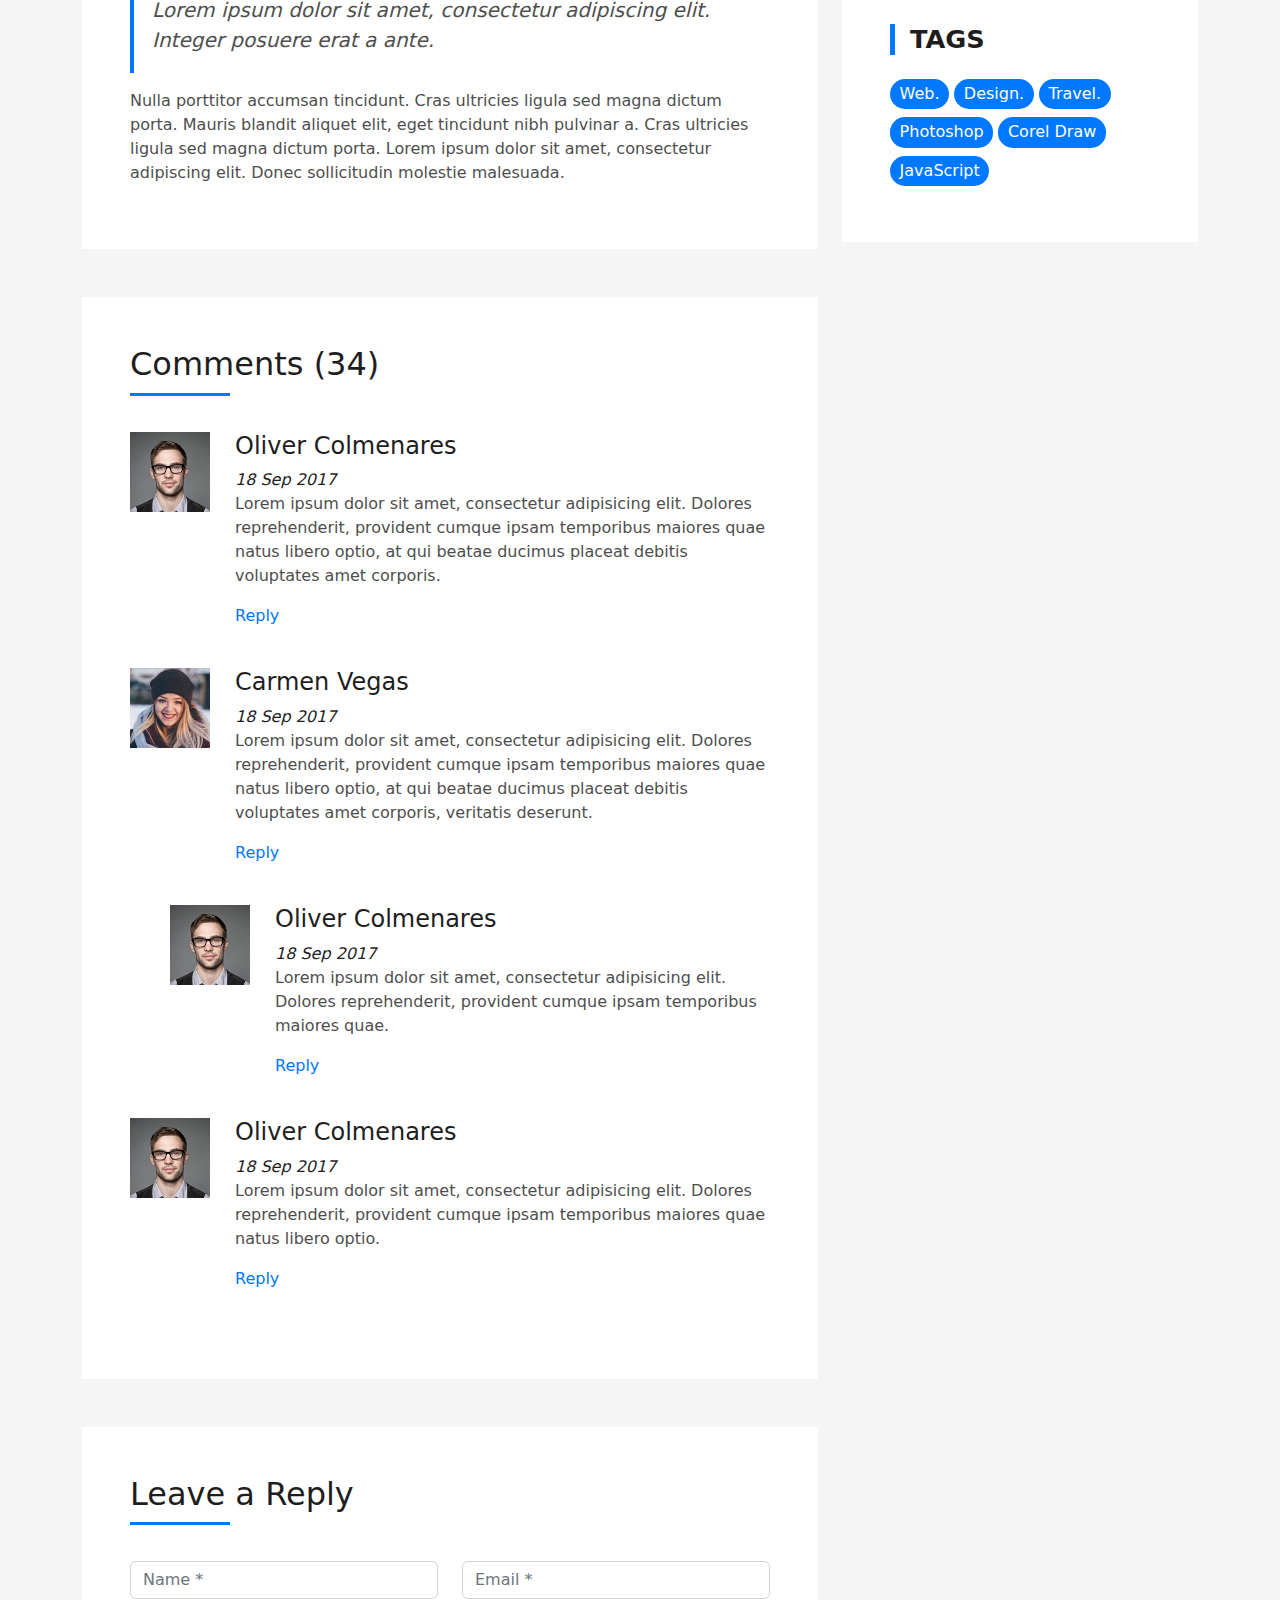
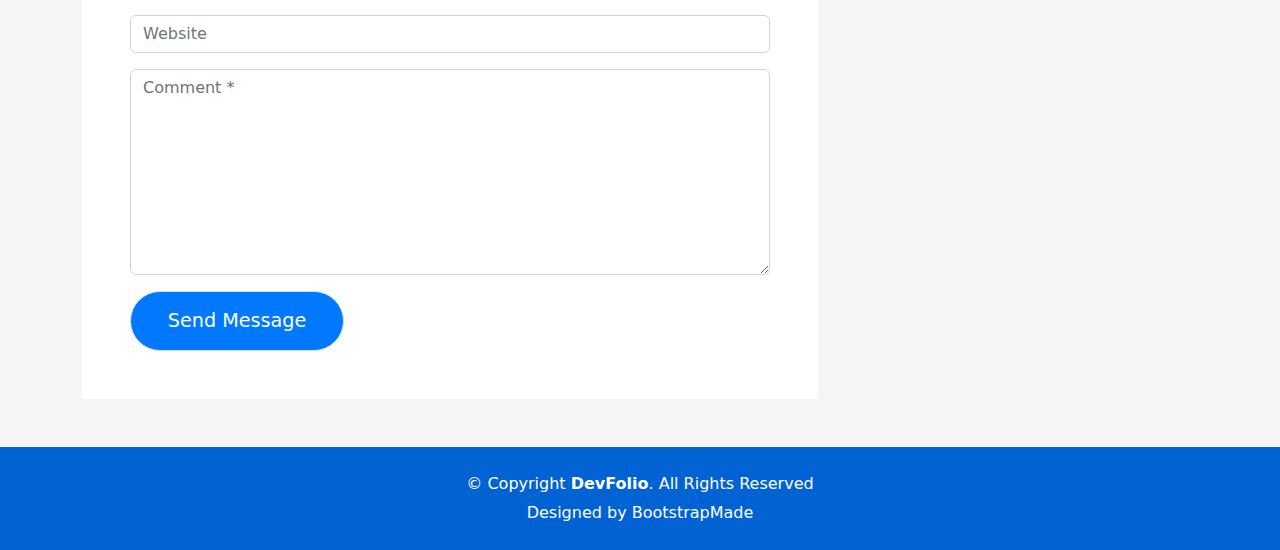
<file: blog-single.html>
<!DOCTYPE html>
<html lang="en">

<head>
  <meta charset="utf-8">
  <meta content="width=device-width, initial-scale=1.0" name="viewport">

  <title>DevFolio Bootstrap Portfolio Template - Blog Single</title>
  <meta content="" name="description">
  <meta content="" name="keywords">

  <!-- Favicons -->
  <link href="assets/img/favicon.png" rel="icon">
  <link href="assets/img/apple-touch-icon.png" rel="apple-touch-icon">

  <!-- Vendor CSS Files -->
  <link href="assets/vendor/bootstrap/css/bootstrap.min.css" rel="stylesheet">
  <link href="assets/vendor/bootstrap-icons/bootstrap-icons.css" rel="stylesheet">
  <link href="assets/vendor/glightbox/css/glightbox.min.css" rel="stylesheet">
  <link href="assets/vendor/swiper/swiper-bundle.min.css" rel="stylesheet">

  <!-- Template Main CSS File -->
  <link href="assets/css/style.css" rel="stylesheet">

  <!-- =======================================================
  * Template Name: DevFolio - v4.9.1
  * Template URL: https://bootstrapmade.com/devfolio-bootstrap-portfolio-html-template/
  * Author: BootstrapMade.com
  * License: https://bootstrapmade.com/license/
  ======================================================== -->
</head>

<body>

  <!-- ======= Header ======= -->
  <header id="header" class="fixed-top">
    <div class="container d-flex align-items-center justify-content-between">

      <h1 class="logo"><a href="index.html">DevFolio</a></h1>
      <!-- Uncomment below if you prefer to use an image logo -->
      <!-- <a href="index.html" class="logo"><img src="assets/img/logo.png" alt="" class="img-fluid"></a>-->

      <nav id="navbar" class="navbar">
        <ul>
          <li><a class="nav-link scrollto " href="#hero">Home</a></li>
          <li><a class="nav-link scrollto" href="#about">About</a></li>
          <li><a class="nav-link scrollto" href="#services">Services</a></li>
          <li><a class="nav-link scrollto " href="#work">Work</a></li>
          <li><a class="nav-link scrollto " href="#blog">Blog</a></li>
          <li class="dropdown"><a href="#"><span>Drop Down</span> <i class="bi bi-chevron-down"></i></a>
            <ul>
              <li><a href="#">Drop Down 1</a></li>
              <li class="dropdown"><a href="#"><span>Deep Drop Down</span> <i class="bi bi-chevron-right"></i></a>
                <ul>
                  <li><a href="#">Deep Drop Down 1</a></li>
                  <li><a href="#">Deep Drop Down 2</a></li>
                  <li><a href="#">Deep Drop Down 3</a></li>
                  <li><a href="#">Deep Drop Down 4</a></li>
                  <li><a href="#">Deep Drop Down 5</a></li>
                </ul>
              </li>
              <li><a href="#">Drop Down 2</a></li>
              <li><a href="#">Drop Down 3</a></li>
              <li><a href="#">Drop Down 4</a></li>
            </ul>
          </li>
          <li><a class="nav-link scrollto" href="#contact">Contact</a></li>
        </ul>
        <i class="bi bi-list mobile-nav-toggle"></i>
      </nav><!-- .navbar -->

    </div>
  </header><!-- End Header -->

  <div class="hero hero-single route bg-image" style="background-image: url(assets/img/overlay-bg.jpg)">
    <div class="overlay-mf"></div>
    <div class="hero-content display-table">
      <div class="table-cell">
        <div class="container">
          <h2 class="hero-title mb-4">Blog Details</h2>
          <ol class="breadcrumb d-flex justify-content-center">
            <li class="breadcrumb-item">
              <a href="#">Home</a>
            </li>
            <li class="breadcrumb-item">
              <a href="#">Library</a>
            </li>
            <li class="breadcrumb-item active">Data</li>
          </ol>
        </div>
      </div>
    </div>
  </div>

  <main id="main">

    <!-- ======= Blog Single Section ======= -->
    <section class="blog-wrapper sect-pt4" id="blog">
      <div class="container">
        <div class="row">
          <div class="col-md-8">
            <div class="post-box">
              <div class="post-thumb">
                <img src="assets/img/post-1.jpg" class="img-fluid" alt="">
              </div>
              <div class="post-meta">
                <h1 class="article-title">Lorem ipsum dolor sit amet consec tetur adipisicing</h1>
                <ul>
                  <li>
                    <span class="bi bi-person"></span>
                    <a href="#">Jason London</a>
                  </li>
                  <li>
                    <span class="bi bi-tag"></span>
                    <a href="#">Web Design</a>
                  </li>
                  <li>
                    <span class="bi bi-chat-left-text"></span>
                    <a href="#">14</a>
                  </li>
                </ul>
              </div>
              <div class="article-content">
                <p>
                  Mauris blandit aliquet elit, eget tincidunt nibh pulvinar a. Cras ultricies ligula sed magna dictum
                  porta. Quisque velit
                  nisi, pretium ut lacinia in, elementum id enim. Praesent sapien massa, convallis a pellentesque
                  nec, egestas non nisi. Vestibulum ante ipsum primis in faucibus orci luctus et ultrices posuere
                  cubilia Curae; Donec velit neque, auctor sit amet aliquam vel, ullamcorper sit amet ligula.
                  Nulla quis lorem ut libero malesuada feugiat.
                </p>
                <p>
                  Nulla porttitor accumsan tincidunt. Cras ultricies ligula sed magna dictum porta. Mauris blandit
                  aliquet elit, eget tincidunt
                  nibh pulvinar a. Cras ultricies ligula sed magna dictum porta. Lorem ipsum dolor sit amet,
                  consectetur adipiscing elit. Donec sollicitudin molestie malesuada.
                </p>
                <p>
                  Mauris blandit aliquet elit, eget tincidunt nibh pulvinar a. Lorem ipsum dolor sit amet, consectetur
                  adipiscing elit. Praesent
                  sapien massa, convallis a pellentesque nec, egestas non nisi. Lorem ipsum dolor sit amet,
                  consectetur adipiscing elit. Curabitur arcu erat, accumsan id imperdiet et, porttitor at
                  sem. Donec rutrum congue leo eget malesuada.
                </p>
                <p>
                  Lorem ipsum dolor sit amet, consectetur adipiscing elit. Nulla quis lorem ut libero malesuada feugiat.
                  Curabitur arcu erat,
                  accumsan id imperdiet et, porttitor at sem. Vivamus suscipit tortor eget felis porttitor
                  volutpat. Vivamus suscipit tortor eget felis porttitor volutpat. Quisque velit nisi, pretium
                  ut lacinia in, elementum id enim.
                </p>
                <blockquote class="blockquote">
                  <p class="mb-0">Lorem ipsum dolor sit amet, consectetur adipiscing elit. Integer posuere erat a ante.</p>
                </blockquote>
                <p>
                  Nulla porttitor accumsan tincidunt. Cras ultricies ligula sed magna dictum porta. Mauris blandit
                  aliquet elit, eget tincidunt
                  nibh pulvinar a. Cras ultricies ligula sed magna dictum porta. Lorem ipsum dolor sit amet,
                  consectetur adipiscing elit. Donec sollicitudin molestie malesuada.
                </p>
              </div>
            </div>
            <div class="box-comments">
              <div class="title-box-2">
                <h4 class="title-comments title-left">Comments (34)</h4>
              </div>
              <ul class="list-comments">
                <li>
                  <div class="comment-avatar">
                    <img src="assets/img/testimonial-2.jpg" alt="">
                  </div>
                  <div class="comment-details">
                    <h4 class="comment-author">Oliver Colmenares</h4>
                    <span>18 Sep 2017</span>
                    <p>
                      Lorem ipsum dolor sit amet, consectetur adipisicing elit. Dolores reprehenderit, provident cumque
                      ipsam temporibus maiores
                      quae natus libero optio, at qui beatae ducimus placeat debitis voluptates amet corporis.
                    </p>
                    <a href="3">Reply</a>
                  </div>
                </li>
                <li>
                  <div class="comment-avatar">
                    <img src="assets/img/testimonial-4.jpg" alt="">
                  </div>
                  <div class="comment-details">
                    <h4 class="comment-author">Carmen Vegas</h4>
                    <span>18 Sep 2017</span>
                    <p>
                      Lorem ipsum dolor sit amet, consectetur adipisicing elit. Dolores reprehenderit, provident cumque
                      ipsam temporibus maiores
                      quae natus libero optio, at qui beatae ducimus placeat debitis voluptates amet corporis,
                      veritatis deserunt.
                    </p>
                    <a href="3">Reply</a>
                  </div>
                </li>
                <li class="comment-children">
                  <div class="comment-avatar">
                    <img src="assets/img/testimonial-2.jpg" alt="">
                  </div>
                  <div class="comment-details">
                    <h4 class="comment-author">Oliver Colmenares</h4>
                    <span>18 Sep 2017</span>
                    <p>
                      Lorem ipsum dolor sit amet, consectetur adipisicing elit. Dolores reprehenderit, provident cumque
                      ipsam temporibus maiores
                      quae.
                    </p>
                    <a href="3">Reply</a>
                  </div>
                </li>
                <li>
                  <div class="comment-avatar">
                    <img src="assets/img/testimonial-2.jpg" alt="">
                  </div>
                  <div class="comment-details">
                    <h4 class="comment-author">Oliver Colmenares</h4>
                    <span>18 Sep 2017</span>
                    <p>
                      Lorem ipsum dolor sit amet, consectetur adipisicing elit. Dolores reprehenderit, provident cumque
                      ipsam temporibus maiores
                      quae natus libero optio.
                    </p>
                    <a href="3">Reply</a>
                  </div>
                </li>
              </ul>
            </div>
            <div class="form-comments">
              <div class="title-box-2">
                <h3 class="title-left">
                  Leave a Reply
                </h3>
              </div>
              <form class="form-mf">
                <div class="row">
                  <div class="col-md-6 mb-3">
                    <div class="form-group">
                      <input type="text" class="form-control input-mf" id="inputName" placeholder="Name *" required>
                    </div>
                  </div>
                  <div class="col-md-6 mb-3">
                    <div class="form-group">
                      <input type="email" class="form-control input-mf" id="inputEmail1" placeholder="Email *" required>
                    </div>
                  </div>
                  <div class="col-md-12 mb-3">
                    <div class="form-group">
                      <input type="url" class="form-control input-mf" id="inputUrl" placeholder="Website">
                    </div>
                  </div>
                  <div class="col-md-12 mb-3">
                    <div class="form-group">
                      <textarea id="textMessage" class="form-control input-mf" placeholder="Comment *" name="message" cols="45" rows="8" required></textarea>
                    </div>
                  </div>
                  <div class="col-md-12">
                    <button type="submit" class="button button-a button-big button-rouded">Send Message</button>
                  </div>
                </div>
              </form>
            </div>
          </div>
          <div class="col-md-4">
            <div class="widget-sidebar sidebar-search">
              <h5 class="sidebar-title">Search</h5>
              <div class="sidebar-content">
                <form>
                  <div class="input-group">
                    <input type="text" class="form-control" placeholder="Search for..." aria-label="Search for...">
                    <span class="input-group-btn">
                      <button class="btn btn-secondary btn-search" type="button">
                        <span class="bi bi-search"></span>
                      </button>
                    </span>
                  </div>
                </form>
              </div>
            </div>
            <div class="widget-sidebar">
              <h5 class="sidebar-title">Recent Post</h5>
              <div class="sidebar-content">
                <ul class="list-sidebar">
                  <li>
                    <a href="#">Atque placeat maiores.</a>
                  </li>
                  <li>
                    <a href="#">Lorem ipsum dolor sit amet consectetur</a>
                  </li>
                  <li>
                    <a href="#">Nam quo autem exercitationem.</a>
                  </li>
                  <li>
                    <a href="#">Atque placeat maiores nam quo autem</a>
                  </li>
                  <li>
                    <a href="#">Nam quo autem exercitationem.</a>
                  </li>
                </ul>
              </div>
            </div>
            <div class="widget-sidebar">
              <h5 class="sidebar-title">Archives</h5>
              <div class="sidebar-content">
                <ul class="list-sidebar">
                  <li>
                    <a href="#">September, 2017.</a>
                  </li>
                  <li>
                    <a href="#">April, 2017.</a>
                  </li>
                  <li>
                    <a href="#">Nam quo autem exercitationem.</a>
                  </li>
                  <li>
                    <a href="#">Atque placeat maiores nam quo autem</a>
                  </li>
                  <li>
                    <a href="#">Nam quo autem exercitationem.</a>
                  </li>
                </ul>
              </div>
            </div>
            <div class="widget-sidebar widget-tags">
              <h5 class="sidebar-title">Tags</h5>
              <div class="sidebar-content">
                <ul>
                  <li>
                    <a href="#">Web.</a>
                  </li>
                  <li>
                    <a href="#">Design.</a>
                  </li>
                  <li>
                    <a href="#">Travel.</a>
                  </li>
                  <li>
                    <a href="#">Photoshop</a>
                  </li>
                  <li>
                    <a href="#">Corel Draw</a>
                  </li>
                  <li>
                    <a href="#">JavaScript</a>
                  </li>
                </ul>
              </div>
            </div>
          </div>
        </div>
      </div>
    </section><!-- End Blog Single Section -->

  </main><!-- End #main -->

  <!-- ======= Footer ======= -->
  <footer>
    <div class="container">
      <div class="row">
        <div class="col-sm-12">
          <div class="copyright-box">
            <p class="copyright">&copy; Copyright <strong>DevFolio</strong>. All Rights Reserved</p>
            <div class="credits">
              <!--
              All the links in the footer should remain intact.
              You can delete the links only if you purchased the pro version.
              Licensing information: https://bootstrapmade.com/license/
              Purchase the pro version with working PHP/AJAX contact form: https://bootstrapmade.com/buy/?theme=DevFolio
            -->
              Designed by <a href="https://bootstrapmade.com/">BootstrapMade</a>
            </div>
          </div>
        </div>
      </div>
    </div>
  </footer><!-- End  Footer -->

  <div id="preloader"></div>
  <a href="#" class="back-to-top d-flex align-items-center justify-content-center"><i class="bi bi-arrow-up-short"></i></a>

  <!-- Vendor JS Files -->
  <script src="assets/vendor/purecounter/purecounter_vanilla.js"></script>
  <script src="assets/vendor/bootstrap/js/bootstrap.bundle.min.js"></script>
  <script src="assets/vendor/glightbox/js/glightbox.min.js"></script>
  <script src="assets/vendor/swiper/swiper-bundle.min.js"></script>
  <script src="assets/vendor/typed.js/typed.min.js"></script>
  <script src="assets/vendor/php-email-form/validate.js"></script>

  <!-- Template Main JS File -->
  <script src="assets/js/main.js"></script>

</body>

</html>
</file>
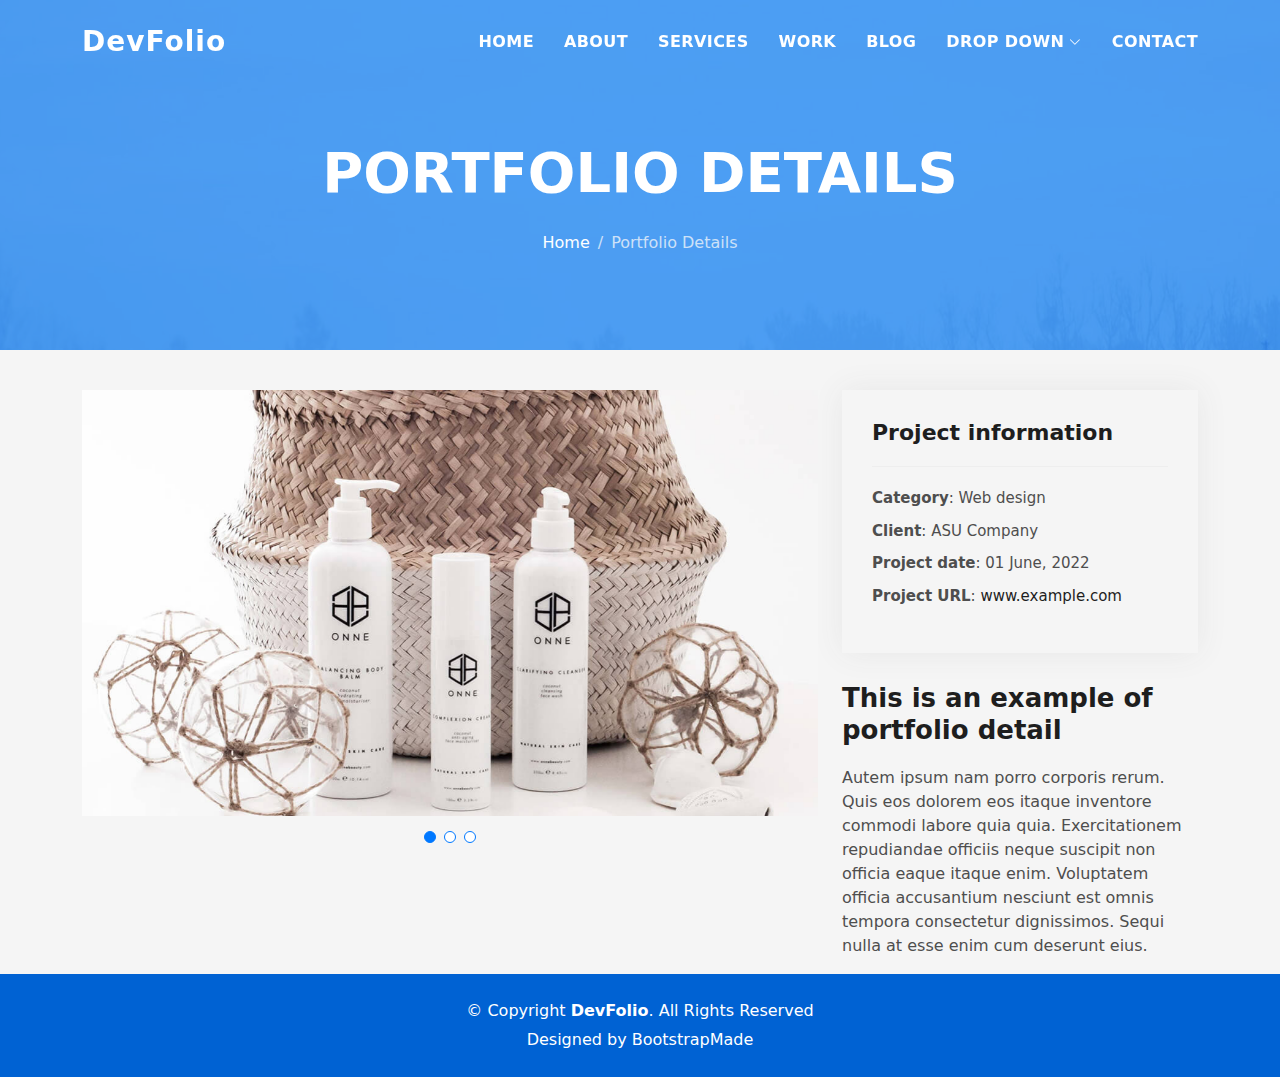
<file: portfolio-details.html>
<!DOCTYPE html>
<html lang="en">

<head>
  <meta charset="utf-8">
  <meta content="width=device-width, initial-scale=1.0" name="viewport">

  <title>DevFolio Bootstrap Portfolio Template - Portfolio Details</title>
  <meta content="" name="description">
  <meta content="" name="keywords">

  <!-- Favicons -->
  <link href="assets/img/favicon.png" rel="icon">
  <link href="assets/img/apple-touch-icon.png" rel="apple-touch-icon">

  <!-- Vendor CSS Files -->
  <link href="assets/vendor/bootstrap/css/bootstrap.min.css" rel="stylesheet">
  <link href="assets/vendor/bootstrap-icons/bootstrap-icons.css" rel="stylesheet">
  <link href="assets/vendor/glightbox/css/glightbox.min.css" rel="stylesheet">
  <link href="assets/vendor/swiper/swiper-bundle.min.css" rel="stylesheet">

  <!-- Template Main CSS File -->
  <link href="assets/css/style.css" rel="stylesheet">

  <!-- =======================================================
  * Template Name: DevFolio - v4.9.1
  * Template URL: https://bootstrapmade.com/devfolio-bootstrap-portfolio-html-template/
  * Author: BootstrapMade.com
  * License: https://bootstrapmade.com/license/
  ======================================================== -->
</head>

<body>

  <!-- ======= Header ======= -->
  <header id="header" class="fixed-top">
    <div class="container d-flex align-items-center justify-content-between">

      <h1 class="logo"><a href="index.html">DevFolio</a></h1>
      <!-- Uncomment below if you prefer to use an image logo -->
      <!-- <a href="index.html" class="logo"><img src="assets/img/logo.png" alt="" class="img-fluid"></a>-->

      <nav id="navbar" class="navbar">
        <ul>
          <li><a class="nav-link scrollto " href="#hero">Home</a></li>
          <li><a class="nav-link scrollto" href="#about">About</a></li>
          <li><a class="nav-link scrollto" href="#services">Services</a></li>
          <li><a class="nav-link scrollto " href="#work">Work</a></li>
          <li><a class="nav-link scrollto " href="#blog">Blog</a></li>
          <li class="dropdown"><a href="#"><span>Drop Down</span> <i class="bi bi-chevron-down"></i></a>
            <ul>
              <li><a href="#">Drop Down 1</a></li>
              <li class="dropdown"><a href="#"><span>Deep Drop Down</span> <i class="bi bi-chevron-right"></i></a>
                <ul>
                  <li><a href="#">Deep Drop Down 1</a></li>
                  <li><a href="#">Deep Drop Down 2</a></li>
                  <li><a href="#">Deep Drop Down 3</a></li>
                  <li><a href="#">Deep Drop Down 4</a></li>
                  <li><a href="#">Deep Drop Down 5</a></li>
                </ul>
              </li>
              <li><a href="#">Drop Down 2</a></li>
              <li><a href="#">Drop Down 3</a></li>
              <li><a href="#">Drop Down 4</a></li>
            </ul>
          </li>
          <li><a class="nav-link scrollto" href="#contact">Contact</a></li>
        </ul>
        <i class="bi bi-list mobile-nav-toggle"></i>
      </nav><!-- .navbar -->

    </div>
  </header><!-- End Header -->

  <div class="hero hero-single route bg-image" style="background-image: url(assets/img/overlay-bg.jpg)">
    <div class="overlay-mf"></div>
    <div class="hero-content display-table">
      <div class="table-cell">
        <div class="container">
          <h2 class="hero-title mb-4">Portfolio Details</h2>
          <ol class="breadcrumb d-flex justify-content-center">
            <li class="breadcrumb-item">
              <a href="#">Home</a>
            </li>
            <li class="breadcrumb-item active">Portfolio Details</li>
          </ol>
        </div>
      </div>
    </div>
  </div>

  <main id="main">

    <!-- ======= Portfolio Details Section ======= -->
    <section id="portfolio-details" class="portfolio-details">
      <div class="container">

        <div class="row gy-4">

          <div class="col-lg-8">
            <div class="portfolio-details-slider swiper">
              <div class="swiper-wrapper align-items-center">

                <div class="swiper-slide">
                  <img src="assets/img/portfolio-details-1.jpg" alt="">
                </div>

                <div class="swiper-slide">
                  <img src="assets/img/portfolio-details-2.jpg" alt="">
                </div>

                <div class="swiper-slide">
                  <img src="assets/img/portfolio-details-3.jpg" alt="">
                </div>

              </div>
              <div class="swiper-pagination"></div>
            </div>
          </div>

          <div class="col-lg-4">
            <div class="portfolio-info">
              <h3>Project information</h3>
              <ul>
                <li><strong>Category</strong>: Web design</li>
                <li><strong>Client</strong>: ASU Company</li>
                <li><strong>Project date</strong>: 01 June, 2022</li>
                <li><strong>Project URL</strong>: <a href="#">www.example.com</a></li>
              </ul>
            </div>
            <div class="portfolio-description">
              <h2>This is an example of portfolio detail</h2>
              <p>
                Autem ipsum nam porro corporis rerum. Quis eos dolorem eos itaque inventore commodi labore quia quia. Exercitationem repudiandae officiis neque suscipit non officia eaque itaque enim. Voluptatem officia accusantium nesciunt est omnis tempora consectetur dignissimos. Sequi nulla at esse enim cum deserunt eius.
              </p>
            </div>
          </div>

        </div>

      </div>
    </section><!-- End Portfolio Details Section -->

  </main><!-- End #main -->

  <!-- ======= Footer ======= -->
  <footer>
    <div class="container">
      <div class="row">
        <div class="col-sm-12">
          <div class="copyright-box">
            <p class="copyright">&copy; Copyright <strong>DevFolio</strong>. All Rights Reserved</p>
            <div class="credits">
              <!--
              All the links in the footer should remain intact.
              You can delete the links only if you purchased the pro version.
              Licensing information: https://bootstrapmade.com/license/
              Purchase the pro version with working PHP/AJAX contact form: https://bootstrapmade.com/buy/?theme=DevFolio
            -->
              Designed by <a href="https://bootstrapmade.com/">BootstrapMade</a>
            </div>
          </div>
        </div>
      </div>
    </div>
  </footer><!-- End  Footer -->

  <div id="preloader"></div>
  <a href="#" class="back-to-top d-flex align-items-center justify-content-center"><i class="bi bi-arrow-up-short"></i></a>

  <!-- Vendor JS Files -->
  <script src="assets/vendor/purecounter/purecounter_vanilla.js"></script>
  <script src="assets/vendor/bootstrap/js/bootstrap.bundle.min.js"></script>
  <script src="assets/vendor/glightbox/js/glightbox.min.js"></script>
  <script src="assets/vendor/swiper/swiper-bundle.min.js"></script>
  <script src="assets/vendor/typed.js/typed.min.js"></script>
  <script src="assets/vendor/php-email-form/validate.js"></script>

  <!-- Template Main JS File -->
  <script src="assets/js/main.js"></script>

</body>

</html>
</file>
<file: assets/css/style.css>
/**
* Template Name: DevFolio - v4.9.1
* Template URL: https://bootstrapmade.com/devfolio-bootstrap-portfolio-html-template/
* Author: BootstrapMade.com
* License: https://bootstrapmade.com/license/
*/
@import url('https://fonts.googleapis.com/css2?family=Poppins:wght@300;400;500;600&display=swap');

/*--------------------------------------------------------------
# General
--------------------------------------------------------------*/
body {
  background-color: #f5f5f5;
  color: #4e4e4e;
}

h1,
h2,
h3,
h4,
h5,
h6 {
  color: #1e1e1e;
}


a {
  color: #1e1e1e;
  text-decoration: none;
  transition: all 0.5s ease-in-out;
}

a:hover {
  color: #0078ff;
  text-decoration: none;
  transition: all 0.5s ease-in-out;
}

.p-r {
  position: relative;
}

.color-a {
  text-decoration: none;
  color: #0078ff;
}

.color-d {
  color: #f5f5f5;
}

.color-text-a {
  text-decoration: none;
  color: #4e4e4e;
}

.box-shadow,
.card-blog,
.work-box,
.service-box,
.paralax-mf {
  box-shadow: 0 13px 8px -10px rgba(0, 0, 0, 0.1);
}

.box-shadow-a,
.button:hover {
  text-decoration: none;
  box-shadow: 0 0 0 4px #cde1f8;
}

.display-5 {
  font-size: 2.5rem;
  font-weight: 300;
  line-height: 1.1;
}

.display-6 {
  font-size: 2rem;
  font-weight: 300;
  line-height: 1.1;
}

.avatar {
  width: 32px;
  height: 32px;
  margin-right: 4px;
  overflow: hidden;
}

.bg-image {
  background-repeat: no-repeat;
  background-attachment: fixed;
  background-size: cover;
  background-position: center center;
}

@media (max-width: 1024px) {
  .bg-image {
    background-attachment: scroll;
  }
}

.overlay-mf {
  background-color: #0078ff;
}

.overlay-mf {
  position: absolute;
  top: 0;
  left: 0px;
  padding: 0;
  height: 100%;
  width: 100%;
  opacity: 0.7;
}

.paralax-mf {
  position: relative;
  padding: 8rem 0;
}

.display-table {
  width: 100%;
  height: 100%;
  display: table;
}

.table-cell {
  display: table-cell;
  vertical-align: middle;
}

/*--/ Sections /--*/
.sect-4 {
  padding: 4rem 0;
}

.sect-pt4 {
  padding-top: 4rem;
}

.sect-mt4 {
  margin-top: 4rem;
}

/*--/ Title s /--*/
.title-s {
  font-weight: 600;
  color: #1e1e1e;
  font-size: 1.1rem;
}

/*--/ Title A /--*/
.title-box {
  margin-bottom: 4rem;
}

.title-a {
  text-decoration: none;
  font-size: 3rem;
  font-weight: bold;
  text-transform: uppercase;
}

.subtitle-a {
  text-decoration: none;
  color: #4e4e4e;
}

.line-mf {
  width: 40px;
  height: 5px;
  background-color: #0078ff;
  margin: 0 auto;
}

/*--/ Title Left /--*/
.title-box-2 {
  margin-bottom: 3rem;
}

.title-left {
  font-size: 2rem;
  position: relative;
}

.title-left:before {
  content: "";
  position: absolute;
  height: 3px;
  background-color: #0078ff;
  width: 100px;
  bottom: -12px;
}

/*------/ Box /------*/
.box-pl2 {
  padding-left: 2rem;
}

.box-shadow-full {
  padding: 3rem 1.25rem;
  position: relative;
  background-color: #fff;
  margin-bottom: 3rem;
  z-index: 2;
  box-shadow: 0 1px 1px 0 rgba(0, 0, 0, 0.06), 0 2px 5px 0 rgba(0, 0, 0, 0.2);
}

@media (min-width: 768px) {
  .box-shadow-full {
    padding: 3rem;
  }
}

/*------/ Socials /------*/
.socials {
  padding: 1.5rem 0;
}

.socials ul li {
  display: inline-block;
}

.socials .ico-circle {
  height: 40px;
  width: 40px;
  font-size: 1.2rem;
  border-radius: 50%;
  line-height: 1.6;
  margin: 0 15px 0 0;
  box-shadow: 0 0 0 3px #0078ff;
  transition: all 500ms ease;
}

.socials .ico-circle:hover {
  background-color: #0078ff;
  color: #fff;
  box-shadow: 0 0 0 3px #cde1f8;
  transition: all 500ms ease;
}

/*------/ Ul resect /------*/
.ul-resect,
.widget-tags ul,
.widget-sidebar .list-sidebar,
.box-comments .list-comments,
.blog-wrapper .post-meta ul,
.list-ico,
.socials ul {
  list-style: none;
  padding-left: 0;
  margin-bottom: 0;
}

.list-ico {
  line-height: 2;
}

.list-ico span {
  color: #0078ff;
  margin-right: 10px;
}

/*------/ Ico Circle /------*/
.ico-circle {
  height: 100px;
  width: 100px;
  font-size: 2rem;
  border-radius: 50%;
  line-height: 1.55;
  margin: 0 auto;
  text-align: center;
  box-shadow: 0 0 0 10px #0078ff;
  display: block;
}

/*------/ Owl Carousel /------*/
.owl-theme .owl-dots {
  text-align: center;
  margin-top: 18px;
}

.owl-theme .owl-dots .owl-dot {
  display: inline-block;
}

.owl-theme .owl-dots .owl-dot span {
  width: 18px;
  height: 7px;
  margin: 5px 5px;
  background: #cde1f8;
  border: 0px solid #cde1f8;
  display: block;
  transition: all 0.6s ease-in-out;
  cursor: pointer;
}

.owl-theme .owl-dots .owl-dot:hover span {
  background-color: #cde1f8;
}

.owl-theme .owl-dots .owl-dot.active span {
  background-color: #1B1B1B;
  width: 25px;
}

/*--/ Scrolltop s /--*/
.scrolltop-mf {
  position: relative;
  display: none;
}

.scrolltop-mf span {
  z-index: 999;
  position: fixed;
  width: 42px;
  height: 42px;
  background-color: #0078ff;
  opacity: 0.7;
  font-size: 1.6rem;
  line-height: 1.5;
  text-align: center;
  color: #fff;
  top: auto;
  left: auto;
  right: 30px;
  bottom: 50px;
  cursor: pointer;
  border-radius: 50%;
}

/*--------------------------------------------------------------
# Back to top button
--------------------------------------------------------------*/
.back-to-top {
  position: fixed;
  visibility: hidden;
  opacity: 0;
  right: 15px;
  bottom: 15px;
  z-index: 996;
  background: #0078ff;
  width: 40px;
  height: 40px;
  border-radius: 50px;
  transition: all 0.4s;
}

.back-to-top i {
  font-size: 28px;
  color: #fff;
  line-height: 0;
}

.back-to-top:hover {
  background: #298eff;
  color: #fff;
}

.back-to-top.active {
  visibility: visible;
  opacity: 1;
}

/*------/ Prelaoder /------*/
#preloader {
  position: fixed;
  top: 0;
  left: 0;
  right: 0;
  bottom: 0;
  z-index: 9999;
  overflow: hidden;
  background: #fff;
}

#preloader:before {
  content: "";
  position: fixed;
  top: calc(50% - 30px);
  left: calc(50% - 30px);
  border: 6px solid #f2f2f2;
  border-top: 6px solid #0078ff;
  border-radius: 50%;
  width: 60px;
  height: 60px;
  -webkit-animation: animate-preloader 1s linear infinite;
  animation: animate-preloader 1s linear infinite;
}

@-webkit-keyframes animate-preloader {
  0% {
    transform: rotate(0deg);
  }

  100% {
    transform: rotate(360deg);
  }
}

@keyframes animate-preloader {
  0% {
    transform: rotate(0deg);
  }

  100% {
    transform: rotate(360deg);
  }
}

/*------/ Button /------*/
.button {
  display: inline-block;
  padding: 0.3rem 0.6rem;
  text-align: center;
  vertical-align: middle;
  -webkit-user-select: none;
  -moz-user-select: none;
  user-select: none;
  font-size: 1rem;
  border-radius: 0.3rem;
  border: 1px solid transparent;
  transition: all 500ms ease;
  cursor: pointer;
}

.button:focus {
  outline: 0;
}

.button:hover {
  background-color: #0062d3;
  color: #fff;
  transition: all 500ms ease;
}

.button-a {
  text-decoration: none;
  background-color: #0078ff;
  color: #fff;
  border-color: #cde1f8;
}

.button-big {
  padding: 0.9rem 2.3rem;
  font-size: 1.2rem;
}

.button-rouded {
  border-radius: 5rem;
}

.btn-lg {
  padding: 0.5rem 1rem;
  font-size: 1.25rem;
  line-height: 1.5;
  border-radius: 0.3rem;
}

/*--------------------------------------------------------------
# Header
--------------------------------------------------------------*/
#header {
  transition: all 0.5s;
  z-index: 997;
  padding: 20px 0;
}

/* header logo */
.logo-myself{
  border-radius: 100px;
  border: 2px solid rgba(255, 255, 255, 0.679);
}

#header .logo {
  font-size: 28px;
  
  margin: 0;
  padding: 0;
  font-weight: 600;
  letter-spacing: 1px;
}

#header .logo a {
  color: #fff;
}

#header .logo img {
  max-height: 40px;
}

#header.header-scrolled {
  background: rgba(0, 0, 0, 0.9);
  padding: 12px 0;
}

/*--------------------------------------------------------------
# Navigation Menu
--------------------------------------------------------------*/
/**
* Desktop Navigation 
*/
.navbar {
  padding: 0;
}

.navbar ul {
  margin: 0;
  padding: 0;
  display: flex;
  list-style: none;
  align-items: center;
}

.navbar li {
  position: relative;
}

.navbar>ul>li {
  white-space: nowrap;
  padding: 10px 0 10px 30px;
}

.navbar a,
.navbar a:focus {
  display: flex;
  align-items: center;
  justify-content: space-between;
  color: #fff;
  font-size: 16px;
  font-weight: 600;
  padding: 0;
  white-space: nowrap;
  transition: 0.3s;
  letter-spacing: 0.4px;
  position: relative;
  text-transform: uppercase;
}

.navbar a i,
.navbar a:focus i {
  font-size: 12px;
  line-height: 0;
  margin-left: 5px;
}

.navbar>ul>li>a:before {
  content: "";
  position: absolute;
  width: 100%;
  height: 2px;
  bottom: -6px;
  left: 0;
  width: 0;
  background-color: #fff;
  visibility: hidden;
  transition: all 0.3s ease-in-out 0s;
}

.navbar a:hover:before,
.navbar li:hover>a:before,
.navbar .active:before {
  visibility: visible;
  width: 80%;
}

.navbar a:hover,
.navbar .active,
.navbar .active:focus,
.navbar li:hover>a {
  color: #fff;
}

.navbar .dropdown ul {
  display: block;
  position: absolute;
  left: 30px;
  top: calc(100% + 30px);
  margin: 0;
  padding: 10px 0;
  z-index: 99;
  opacity: 0;
  visibility: hidden;
  background: #fff;
  box-shadow: 0px 0px 30px rgba(127, 137, 161, 0.25);
  transition: 0.3s;
}

.navbar .dropdown ul li {
  min-width: 200px;
}

.navbar .dropdown ul a {
  padding: 10px 20px;
  font-size: 14px;
  text-transform: none;
  color: #4e4e4e;
}

.navbar .dropdown ul a i {
  font-size: 12px;
}

.navbar .dropdown ul a:hover,
.navbar .dropdown ul .active:hover,
.navbar .dropdown ul li:hover>a {
  color: #0078ff;
}

.navbar .dropdown:hover>ul {
  opacity: 1;
  top: 100%;
  visibility: visible;
}

.navbar .dropdown .dropdown ul {
  top: 0;
  left: calc(100% - 30px);
  visibility: hidden;
}

.navbar .dropdown .dropdown:hover>ul {
  opacity: 1;
  top: 0;
  left: 100%;
  visibility: visible;
}

@media (max-width: 1366px) {
  .navbar .dropdown .dropdown ul {
    left: -90%;
  }

  .navbar .dropdown .dropdown:hover>ul {
    left: -100%;
  }
}

/**
* Mobile Navigation 
*/
.mobile-nav-toggle {
  color: #fff;
  font-size: 28px;
  cursor: pointer;
  display: none;
  line-height: 0;
  transition: 0.5s;
}

@media (max-width: 991px) {
  .mobile-nav-toggle {
    display: block;
  }

  .navbar ul {
    display: none;
  }
}

.navbar-mobile {
  position: fixed;
  overflow: hidden;
  top: 0;
  right: 0;
  left: 0;
  bottom: 0;
  background: rgba(78, 78, 78, 0.9);
  transition: 0.3s;
  z-index: 999;
}

.navbar-mobile .mobile-nav-toggle {
  position: absolute;
  top: 15px;
  right: 15px;
}

.navbar-mobile ul {
  display: block;
  position: absolute;
  top: 55px;
  right: 15px;
  bottom: 15px;
  left: 15px;
  padding: 10px 0;
  background-color: #fff;
  overflow-y: auto;
  transition: 0.3s;
}

.navbar-mobile>ul>li {
  padding: 0;
}

.navbar-mobile a:hover:before,
.navbar-mobile li:hover>a:before,
.navbar-mobile .active:before {
  visibility: hidden;
}

.navbar-mobile a,
.navbar-mobile a:focus {
  padding: 10px 20px;
  font-size: 15px;
  color: #4e4e4e;
}

.navbar-mobile a:hover,
.navbar-mobile .active,
.navbar-mobile li:hover>a {
  color: #0078ff;
}

.navbar-mobile .getstarted,
.navbar-mobile .getstarted:focus {
  margin: 15px;
}

.navbar-mobile .dropdown ul {
  position: static;
  display: none;
  margin: 10px 20px;
  padding: 10px 0;
  z-index: 99;
  opacity: 1;
  visibility: visible;
  background: #fff;
  box-shadow: 0px 0px 30px rgba(127, 137, 161, 0.25);
}

.navbar-mobile .dropdown ul li {
  min-width: 200px;
}

.navbar-mobile .dropdown ul a {
  padding: 10px 20px;
}

.navbar-mobile .dropdown ul a i {
  font-size: 12px;
}

.navbar-mobile .dropdown ul a:hover,
.navbar-mobile .dropdown ul .active:hover,
.navbar-mobile .dropdown ul li:hover>a {
  color: #0078ff;
}

.navbar-mobile .dropdown>.dropdown-active {
  display: block;
}

/*--------------------------------------------------------------
# Hero Section
--------------------------------------------------------------*/
.hero {
  height: 100vh;
  position: relative;
  color: #fff;
}

.hero .hero-content {
  text-align: center;
  
  position: absolute;
}

.hero .overlay-itro {
  background-color: rgba(0, 0, 0, 0.6);
  position: absolute;
  top: 0;
  left: 0px;
  padding: 0;
  height: 100%;
  width: 100%;
  opacity: 0.9;
}

.hero .hero-title {
  color: #fff;
  font-weight: 600;
  font-size: 3rem;
}

@media (min-width: 768px) {
  .hero .hero-title {
    font-size: 4.5rem;
  }
}

.hero .hero-subtitle {
  font-size: 1.5rem;
  font-weight: 600;
}

@media (min-width: 768px) {
  .hero .hero-subtitle {
    font-size: 2.5rem;
  }
}

.hero .text-slider-items {
  display: none;
}

.hero-single {
  height: 350px;
}

.hero-single .hero-content {
  margin-top: 30px;
}

.hero-single .hero-title {
  text-transform: uppercase;
  font-size: 3rem;
}

@media (min-width: 768px) {
  .hero-single .hero-title {
    font-size: 3.5rem;
    
  }
}

.hero-single .breadcrumb {
  background-color: transparent;
  color: #0078ff;
}

.hero-single .breadcrumb .breadcrumb-item:before {
  color: #cde1f8;
}

.hero-single .breadcrumb .breadcrumb-item.active {
  color: #cde1f8;
}

.hero-single .breadcrumb a {
  color: #fff;
}

/*--------------------------------------------------------------
# About
--------------------------------------------------------------*/
/*-------aboutme div----------- */
.aboutMe{
  margin-left: 20px;
}




/*about me ---class---- lead 1*/
.lead{
  font-size: 18px;
  font-family: Georgia, 'Times New Roman', Times, serif;
}



.about-mf .box-shadow-full {
  padding-top: 4rem;
  padding-bottom: 4rem;
}

.about-mf .about-img {
  margin-bottom: 2rem;
}

.about-mf .about-img img {
  margin-left: 10px;
}

@media (min-width: 767px) {
  .about-mf .box-pl2 {
    margin-top: 3rem;
    padding-left: 0rem;
  }
}

.skill-mf span {
  color: #4e4e4e;
}

.skill-mf .progress {
  background-color: #f6f6f6;
  margin: 0.5rem 0 1.2rem 0;
  border-radius: 0;
  height: 0.7rem;
}

.skill-mf .progress .progress-bar {
  height: 0.7rem;
  background-color: #0eaa00;
  transition-property: width, background-color;
}




.skill-mf .progress .progress-bar {
  width: 85%; 
  background-image: linear-gradient(
        45deg,yellow , green);  
  animation: progressAnimationStrike 5s;
}

@keyframes progressAnimationStrike {
     from { width: 0 }
     to   { width: 85% }
}


/*-----------------progress-bar2 ---------------------*/




.skill-mf .progress .progress-bar2 {
  height: 0.7rem;
  background-color: #0eaa00;
  transition-property: width, background-color;
}




.skill-mf .progress .progress-bar2 {
  width: 80%; 
  background-image: linear-gradient(
        45deg,yellow , green);  
  animation: progressAnimationStrike2 6s;
}

@keyframes progressAnimationStrike2 {
     from { width: 0 }
     to   { width: 80% }
}


/*-----------------progress-bar3 ---------------------*/




.skill-mf .progress .progress-bar3 {
  height: 0.7rem;
  background-color: #0eaa00;
  transition-property: width, background-color;
}




.skill-mf .progress .progress-bar3 {
  width: 90%; 
  background-image: linear-gradient(
        45deg,yellow , green);  
  animation: progressAnimationStrike3 4s;
}

@keyframes progressAnimationStrike3 {
     from { width: 0 }
     to   { width: 90% }
}
 




/*--------------------------------------------------------------
# Services
--------------------------------------------------------------*/
.service-box {
  background-color: #fff;
  padding: 2.5rem 1.3rem;
  border-radius: 1rem;
  margin-bottom: 3rem;
  text-align: center;
  font-family: 'Poppins', sans-serif;
}

.service-box:hover .ico-circle {
  transition: all 500ms ease;
  color: #fff;
  background-color: #0078ff;
  box-shadow: 0 0 0 10px #cde1f8;
}

.service-box .service-ico {
  margin-bottom: 1rem;
  color: #1e1e1e;
}

.service-box .ico-circle {
  transition: all 500ms ease;
  display: inline-flex;
  align-items: center;
  justify-content: center;
}

.service-box .ico-circle i {
  line-height: 0;
  font-size: 40px;
}

.service-box .s-title {
  font-size: 1.4rem;
  text-transform: uppercase;
  text-align: center;
  padding: 0.4rem 0;
}

.service-box .s-description {
  color: #4e4e4e;
}

/*--------------------------------------------------------------
# Counter
--------------------------------------------------------------*/
.counter-box {
  color: #fff;
  text-align: center;
  font-family: 'Poppins', sans-serif;
}

@media (min-width: 577px) {
  .counter-box {
    margin-bottom: 1.8rem;
  }
}

.counter-ico {
  margin-bottom: 1rem;
}

.counter-ico .ico-circle {
  height: 60px;
  width: 60px;
  line-height: 1.5;
  box-shadow: 0 0 0 10px #cde1f8;
}

.counter-num .counter {
  font-size: 2rem;
  margin-bottom: 0;
  
}

/*--------------------------------------------------------------
# Portfolio
--------------------------------------------------------------*/
.work-box {
  margin-bottom: 3rem;
  -webkit-backface-visibility: hidden;
  backface-visibility: hidden;
  background-color: #fff;
}

.work-box:hover img {
  transform: scale(1.3);
}

.work-img {
  display: block;
  overflow: hidden;
}

.work-img img {
  transition: all 1s;
}

.work-content {
  padding: 2rem 3% 1rem 4%;
}

.work-content .w-more {
  color: #4e4e4e;
  font-size: 0.8rem;
}

.work-content .w-more .w-ctegory {
  color: #0078ff;
}

.work-content .w-like {
  font-size: 2.5rem;
  color: #0078ff;
  float: right;
  
}

.work-content .w-like a {
  color: #0078ff;
}

.work-content .w-like .num-like {
  font-size: 0.7rem;
}

.w-title {
  font-size: 1.2rem;
}

/*--------------------------------------------------------------
# Portfolio Details
--------------------------------------------------------------*/
.portfolio-details {
  padding-top: 40px;
}

.portfolio-details .portfolio-details-slider img {
  width: 100%;
}

.portfolio-details .portfolio-details-slider .swiper-pagination {
  margin-top: 20px;
  position: relative;
}

.portfolio-details .portfolio-details-slider .swiper-pagination .swiper-pagination-bullet {
  width: 12px;
  height: 12px;
  background-color: #fff;
  opacity: 1;
  border: 1px solid #0078ff;
}

.portfolio-details .portfolio-details-slider .swiper-pagination .swiper-pagination-bullet-active {
  background-color: #0078ff;
}

.portfolio-details .portfolio-info {
  padding: 30px;
  box-shadow: 0px 0 30px rgba(78, 78, 78, 0.08);
}

.portfolio-details .portfolio-info h3 {
  font-size: 22px;
  font-weight: 700;
  margin-bottom: 20px;
  padding-bottom: 20px;
  border-bottom: 1px solid #eee;
}

.portfolio-details .portfolio-info ul {
  list-style: none;
  padding: 0;
  font-size: 15px;
}

.portfolio-details .portfolio-info ul li+li {
  margin-top: 10px;
}

.portfolio-details .portfolio-description {
  padding-top: 30px;
}

.portfolio-details .portfolio-description h2 {
  font-size: 26px;
  font-weight: 700;
  margin-bottom: 20px;
}

.portfolio-details .portfolio-description p {
  padding: 0;
}

/*--------------------------------------------------------------
# Testimonials
--------------------------------------------------------------*/
.testimonial-box {
  color: #fff;
  text-align: center;
}

.testimonial-box .author-test {
  margin-top: 1rem;
}

.testimonial-box .author-test img {
  margin: 0 auto;
}

.testimonial-box .author {
  color: #fff;
  text-transform: uppercase;
  font-weight: 600;
  margin: 1rem 0;
  display: block;
  font-size: 1.4rem;
}

.testimonial-box .comit {
  font-size: 2rem;
  color: #0078ff;
  background-color: #fff;
  width: 52px;
  height: 52px;
  display: block;
  margin: 0 auto;
  border-radius: 50%;
  line-height: 1.6;
}

@media (min-width: 768px) {
  .testimonial-box .description {
    padding: 0 5rem;
  }
}

@media (min-width: 992px) {
  .testimonial-box .description {
    padding: 0 8rem;
  }
}

@media (min-width: 1200px) {
  .testimonial-box .description {
    padding: 0 13rem;
  }
}

.swiper-pagination {
  margin-top: 20px;
  position: relative;
}

.swiper-pagination .swiper-pagination-bullet {
  width: 12px;
  height: 12px;
  background-color: rgba(255, 255, 255, 0.4);
  opacity: 1;
}

.swiper-pagination .swiper-pagination-bullet-active {
  background-color: #fff;
}

.portfolioSwipePic{
  height: 150px;
  width: 150px;
  border-radius: 100px;
}



/*--------------------------------------------------------------
# Contact
--------------------------------------------------------------*/
.footer-paralax {
  padding: 4rem 0 0 0;
}

.contact-mf {
  margin-top: 4rem;
}

@media (min-width: 767px) {
  .contact-mf .box-pl2 {
    margin-top: 3rem;
    padding-left: 0rem;
  }
}

.php-email-form .error-message {
  display: none;
  color: #fff;
  background: #ed3c0d;
  text-align: center;
  padding: 15px;
  font-weight: 600;
}

.php-email-form .sent-message {
  display: none;
  color: #fff;
  background: #18d26e;
  text-align: center;
  padding: 15px;
  font-weight: 600;
}

.php-email-form .loading {
  display: none;
  background: #fff;
  text-align: center;
  padding: 15px;
}

.php-email-form .loading:before {
  content: "";
  display: inline-block;
  border-radius: 50%;
  width: 24px;
  height: 24px;
  margin: 0 10px -6px 0;
  border: 3px solid #18d26e;
  border-top-color: #eee;
  -webkit-animation: animate-loading 1s linear infinite;
  animation: animate-loading 1s linear infinite;
}

.php-email-form input,
.php-email-form textarea {
  border-radius: 0;
  box-shadow: none;
  font-size: 14px;
}

.php-email-form input:focus,
.php-email-form textarea:focus {
  border-color: #0078ff;
}

.php-email-form input {
  padding: 10px 15px;
}

.php-email-form textarea {
  padding: 12px 15px;
  margin-bottom: 0;
}

.php-email-form button[type=submit] {
  background: #0078ff;
  border: 0;
  padding: 10px 24px;
  color: #fff;
  transition: 0.4s;
}

.php-email-form button[type=submit]:hover {
  background: #3393ff;
}

@-webkit-keyframes animate-loading {
  0% {
    transform: rotate(0deg);
  }

  100% {
    transform: rotate(360deg);
  }
}

@keyframes animate-loading {
  0% {
    transform: rotate(0deg);
  }

  100% {
    transform: rotate(360deg);
  }
}

/*--------------------------------------------------------------
# Blog
--------------------------------------------------------------*/
@media (min-width: 767px) {
  .card-blog {
    margin-bottom: 3rem;
  }
}

.card-blog .card-body {
  position: relative;
}

.card-blog .card-category-box {
  position: absolute;
  text-align: center;
  top: -16px;
  left: 15px;
  right: 15px;
  line-height: 25px;
  overflow: hidden;
}

.card-blog .card-category {
  display: inline-block;
  color: #fff;
  padding: 0 15px 5px;
  overflow: hidden;
  background-color: #0078ff;
  border-radius: 4px;
}

.card-blog .card-category .category {
  color: #fff;
  display: inline-block;
  text-transform: uppercase;
  font-size: 0.7rem;
  letter-spacing: 0.1px;
  margin-bottom: 0;
}

.card-blog .card-title {
  font-size: 1.3rem;
  margin-top: 0.6rem;
}

.card-blog .card-description {
  color: #4e4e4e;
}

.card-blog .post-author {
  display: inline-block;
}

.card-blog .post-date {
  color: #4e4e4e;
  display: inline-block;
  float: right;
}

/*--------------------------------------------------------------
# Blog Single
--------------------------------------------------------------*/
.post-box,
.form-comments,
.box-comments,
.widget-sidebar {
  padding: 2rem;
  background-color: #fff;
  margin-bottom: 3rem;
}

@media (min-width: 768px) {

  .post-box,
  .form-comments,
  .box-comments,
  .widget-sidebar {
    padding: 3rem;
  }
}

.blog-wrapper .article-title {
  font-size: 1.5rem;
}

@media (min-width: 768px) {
  .blog-wrapper .article-title {
    font-size: 1.9rem;
  }
}

.blog-wrapper .post-meta {
  margin: 1rem 0;
}

.blog-wrapper .post-meta ul {
  border-left: 4px solid #0078ff;
  margin-top: 1rem;
}

.blog-wrapper .post-meta ul li {
  display: inline-block;
  margin-left: 15px;
}

.blog-wrapper .post-meta ul a {
  color: #0078ff;
}

.blog-wrapper .post-meta ul span {
  color: #1e1e1e;
}

.blog-wrapper .blockquote {
  border-left: 4px solid #0078ff;
  padding: 18px;
  font-style: italic;
}

/*------/ Comments /------*/
.box-comments .list-comments li {
  padding-bottom: 40px;
}

.box-comments .list-comments .comment-avatar {
  display: table-cell;
  vertical-align: top;
}

.box-comments .list-comments .comment-avatar img {
  width: 80px;
  height: 80px;
}

.box-comments .list-comments .comment-author {
  font-size: 1.3rem;
}

@media (min-width: 768px) {
  .box-comments .list-comments .comment-author {
    font-size: 1.5rem;
  }
}

.box-comments .list-comments .comment-details {
  display: table-cell;
  vertical-align: top;
  padding-left: 25px;
}

.box-comments .list-comments a {
  color: #0078ff;
}

.box-comments .list-comments span {
  color: #1e1e1e;
  font-style: italic;
}

.box-comments .comment-children {
  margin-left: 40px;
}

/*------/ Sidebar /------*/
.widget-sidebar .sidebar-title {
  font-size: 1.6rem;
  font-weight: 600;
  border-left: 5px solid #0078ff;
  padding-left: 15px;
  text-transform: uppercase;
  margin-bottom: 1.5rem;
}

.widget-sidebar .list-sidebar li {
  position: relative;
  padding: 6px 0 6px 24px;
}

.widget-sidebar .list-sidebar li:before {
  position: absolute;
  content: "";
  width: 10px;
  height: 1px;
  left: 0;
  background-color: #0078ff;
  top: 20px;
}

.sidebar-search input {
  background-color: #fff;
  border-radius: 0;
  transition: all 0.5s ease-in-out;
}

.sidebar-search .btn-search {
  background-color: #0078ff;
  border-color: #0078ff;
  border-radius: 0;
  padding-left: 20px;
  padding-right: 20px;
}

.widget-tags ul li {
  display: inline-block;
  background-color: #0078ff;
  padding: 0.2rem 0.6rem;
  margin-bottom: 0.5rem;
  border-radius: 15px;
}

.widget-tags ul li a {
  color: #fff;
}

/*--------------------------------------------------------------
# Footer
--------------------------------------------------------------*/
footer {
  text-align: center;
  color: #fff;
  padding: 25px 0;
  background: #0062d3;
}

footer .copyright {
  margin-bottom: 0.3rem;
}

footer .credits {
  margin-bottom: 0;
}

footer .credits a {
  color: #fff;
}
</file>
